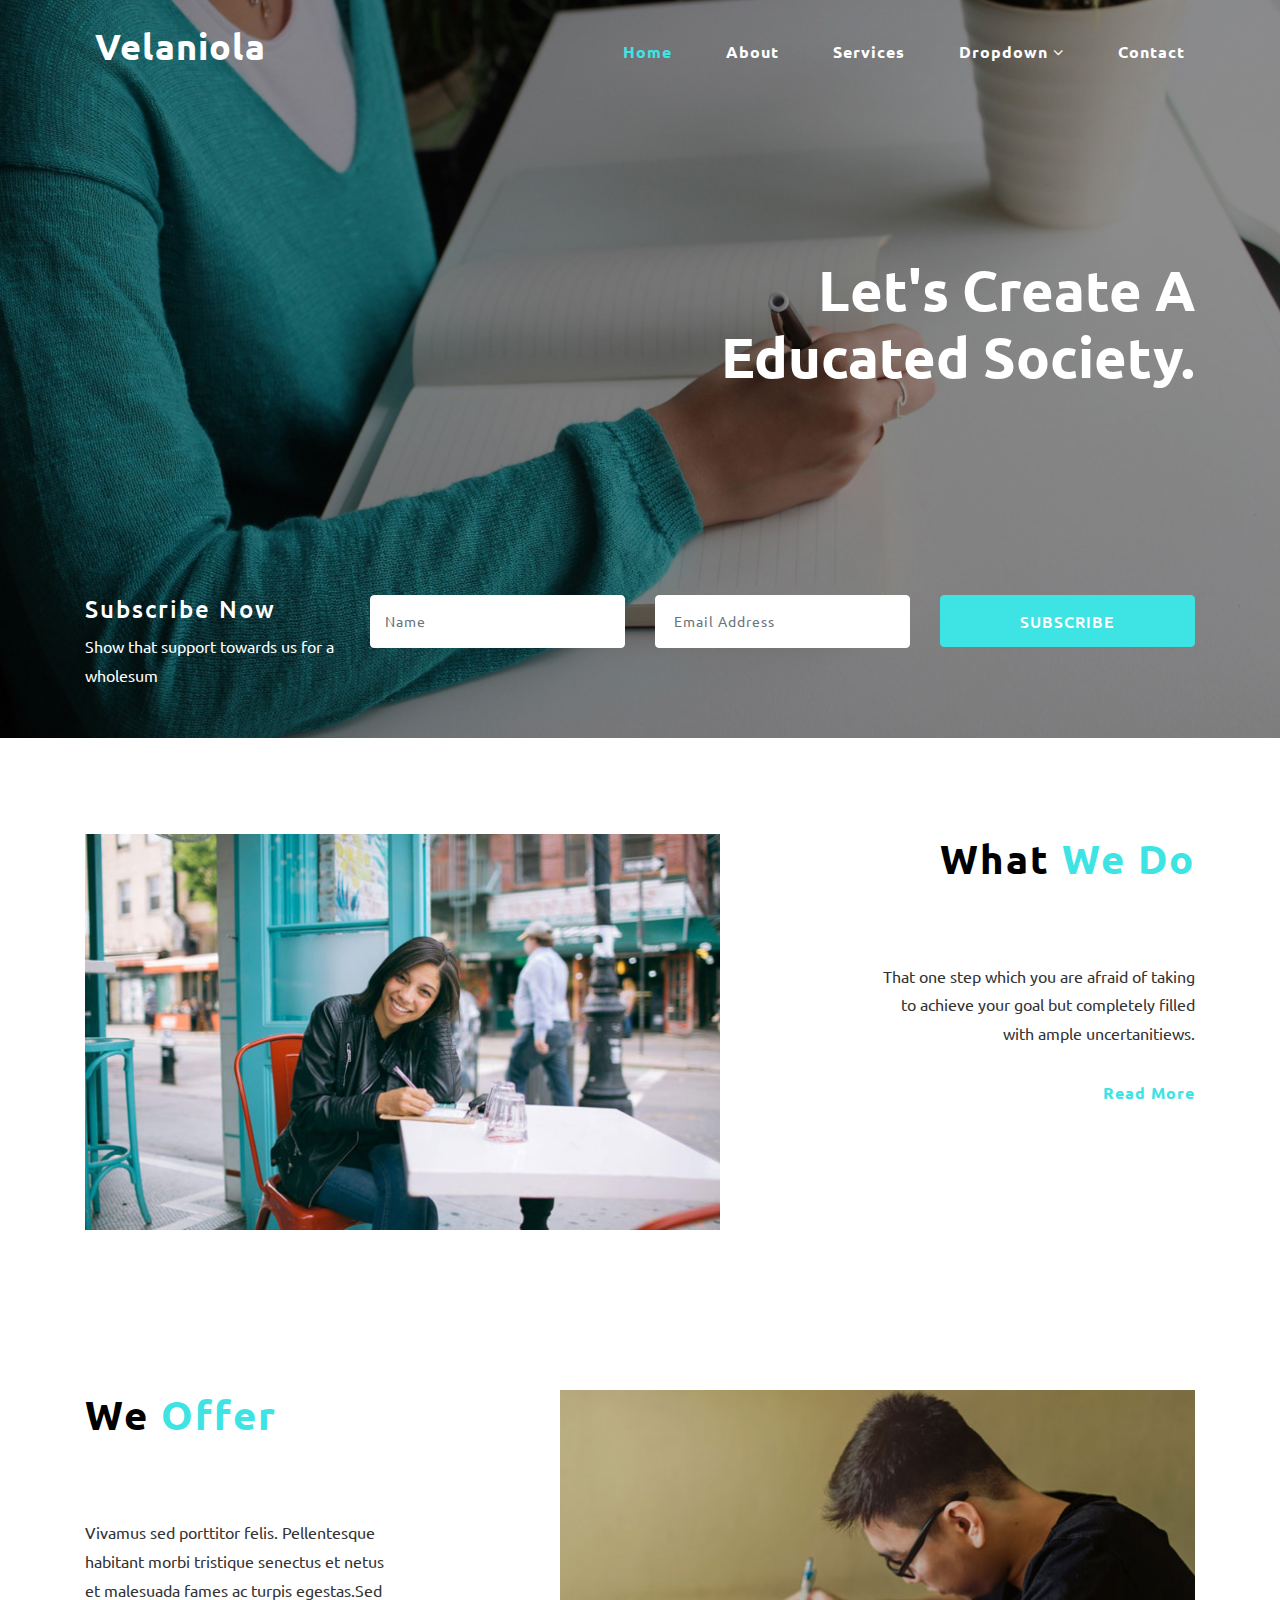
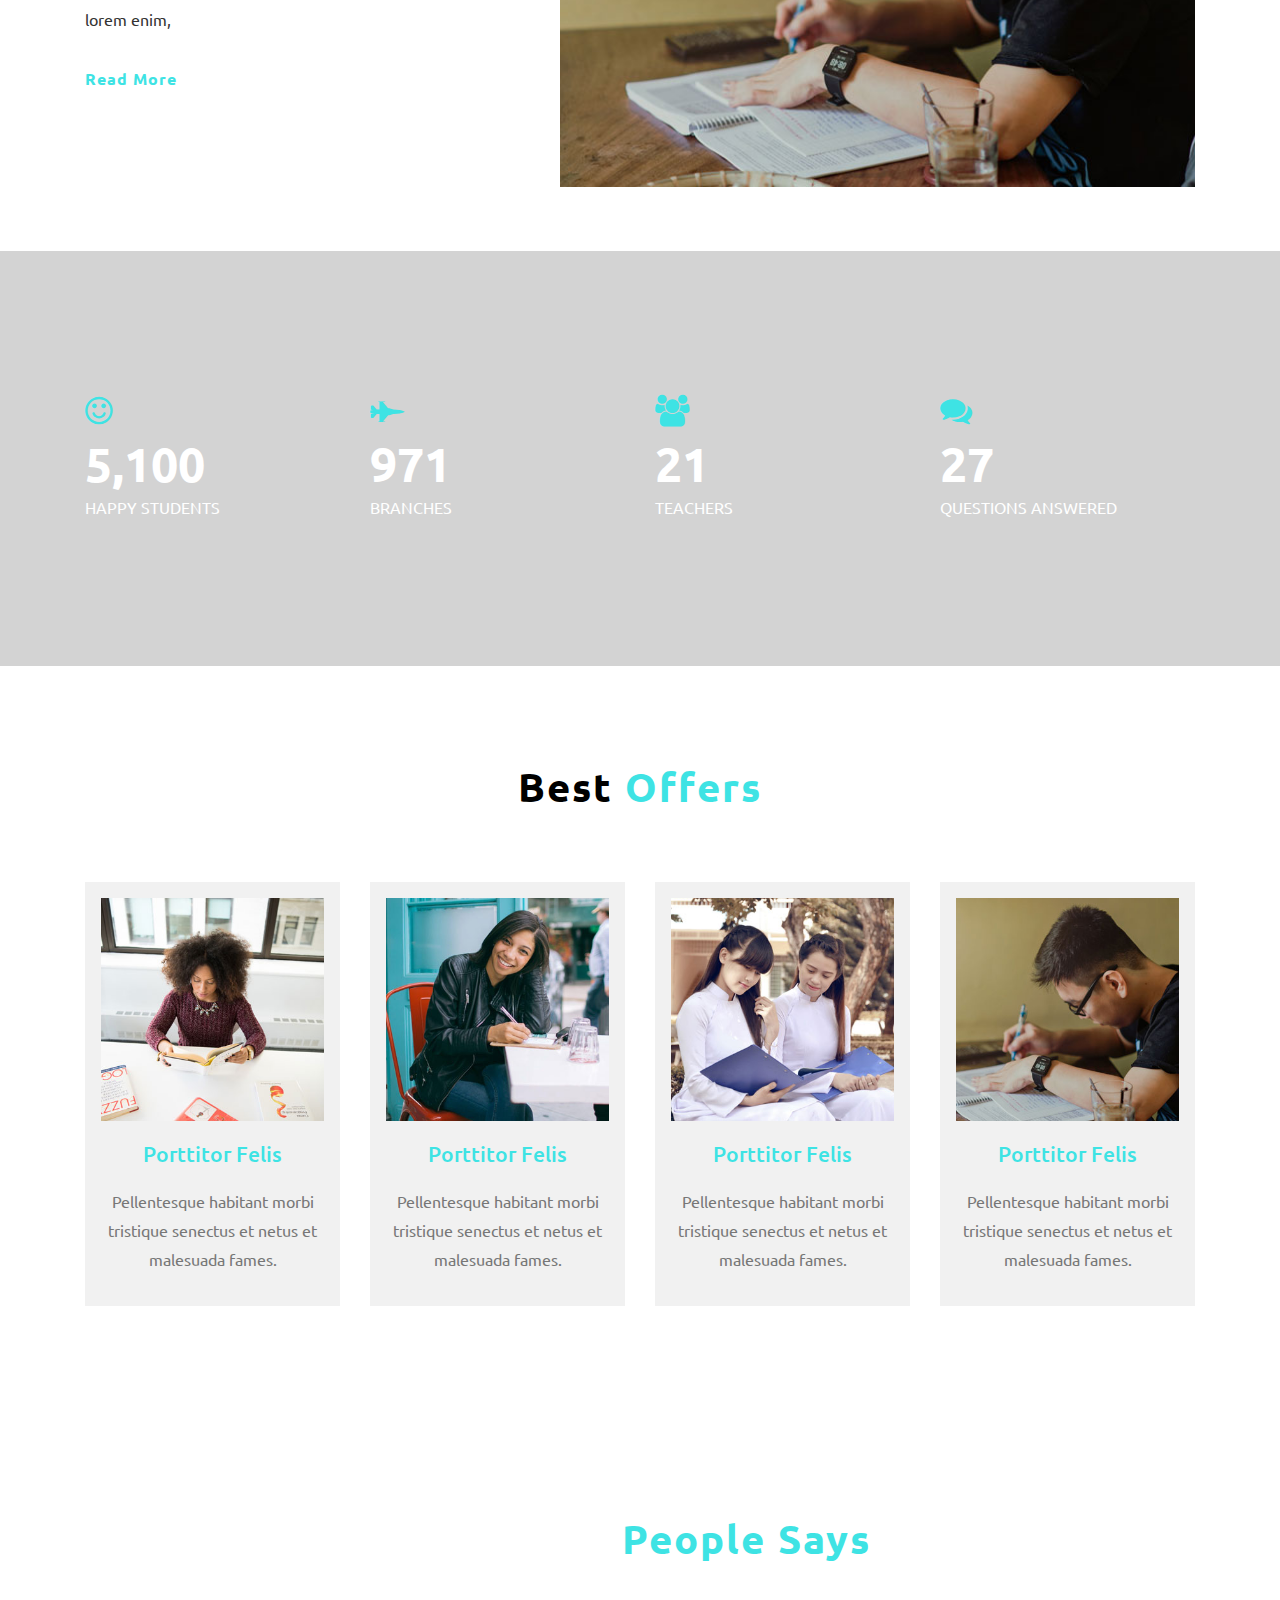
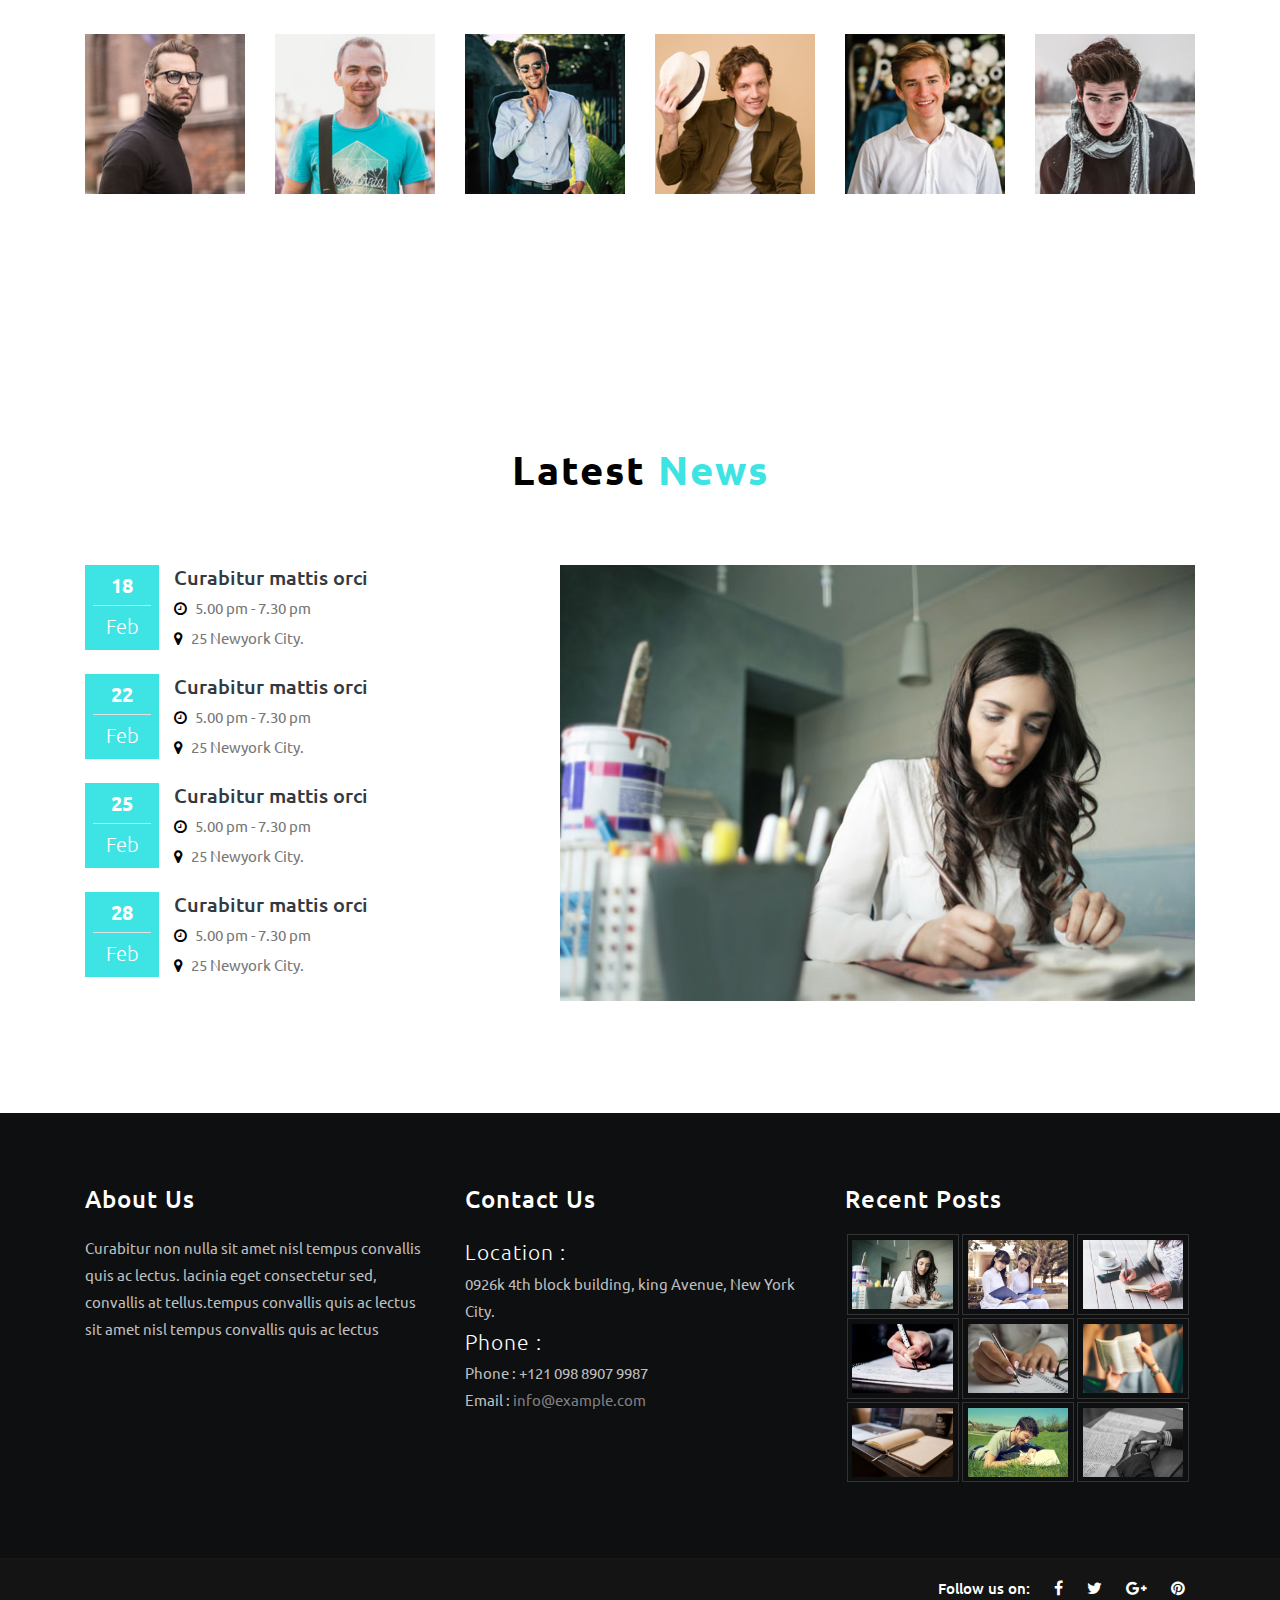
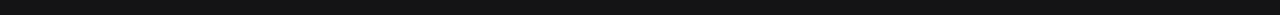
<file: index.html>
<!DOCTYPE html>
<html lang="zxx">

<head>
    <title>Live Virtual Interactions</title>
    <meta name="viewport" content="width=device-width, initial-scale=1">
    <meta charset="utf-8" />
    <meta name="keywords" content="Indoctrination Responsive web template, Bootstrap Web Templates, Flat Web Templates, Android Compatible web template, 
	SmartPhone Compatible web template, free WebDesigns for Nokia, Samsung, LG, Sony Ericsson, Motorola web design" />
    <script>
        addEventListener("load", function () {
            setTimeout(hideURLbar, 0);
        }, false);

        function hideURLbar() {
            window.scrollTo(0, 1);
        }
    </script>
    <!-- Custom Theme files -->
    <link href="css/bootstrap.css" type="text/css" rel="stylesheet" media="all">
    <link href="css/style.css" type="text/css" rel="stylesheet" media="all">
    <!-- font-awesome icons -->
    <link href="css/fontawesome-all.min.css" rel="stylesheet">
	<!-- //Custom Theme files -->
    <!-- online-fonts -->
    <link href="//fonts.googleapis.com/css?family=Ubuntu:300,300i,400,400i,500,500i,700,700i" rel="stylesheet">
    <!-- //online-fonts -->
</head>

<body>
    <!-- banner -->
    <div class="banner">
        <!-- header -->
    <header>	
	<nav class="mnu navbar-light">
            <div class="logo" id="logo">
                <h1><a href="index.html">Velaniola</a></h1>
            </div>
				<label for="drop" class="toggle"><span class="fa fa-bars"></span></label>
                <input type="checkbox" id="drop">
                    <ul class="menu">
                        <li class="mr-lg-4 mr-3 active"><a href="index.html">Home</a></li>
						<li class="mr-lg-4 mr-3"><a href="about.html">About</a></li>
                        <li class="mr-lg-4 mr-3"><a href="services.html">Services</a></li>
						<li class="mr-lg-4 mr-3">
                            <!-- First Tier Drop Down -->
                            <label for="drop-2" class="toggle">Drop Down <span class="fa fa-angle-down" aria-hidden="true"></span> </label>
                            <a href="#">Dropdown <span class="fa fa-angle-down" aria-hidden="true"></span></a>
                            <input type="checkbox" id="drop-2" />
                            <ul>
                              <li><a href="typo.html">Typography</a>
                                </li>
                                <li><a href="gallery.html">Gallery</a>
                                </li>
                            </ul>
                        </li>

                        <li><a href="contact.html">Contact</a></li>
                    </ul>
    </nav>
</header>
<!-- //header -->
        <div class="container">
            <!-- banner-text -->
            <div class="banner-text">
                <div class="slider-info">
                    <h3>Let's create a educated society.</h3>
				</div>
            </div>
			<div class="banner-top pb-5">
                <div class="row slider-bottom">
                    <div class="col-md-3 slider-bottom-lft">
						<h4>Subscribe Now</h4>
						<p class="text-white mt-2">Show that support towards us for a wholesum</p>
					</div>
					 <div class="col-md-9 n-right-w3ls">
						<div class="row">
							<div class="col-md-4 form-group news-rt">
								<input class="form-control" type="text" name="Name" placeholder="Name" required="">
							</div>
							<div class="col-md-4 form-group news-lt">
								<input class="form-control" type="email" name="Email" placeholder=" Email Address" required="">
							</div>
							<div class="col-md-4 form-group news-last">
								<div class="sbm-it">
									<div class="form-group">
										<input class="form-control submit text-uppercase" type="submit" value="Subscribe">
									</div>
								</div>
							</div>
						</div>
					</div>
				</div>
            </div>
        </div>
    </div>
	 <!-- //banner-text -->
	<section class="about-w3ls py-5">
		<div class="container pt-xl-5 pb-lg-3">
			<div class="row">
				<div class="col-lg-7">
					<img src="images/2.jpg" alt="" class="img-section4 img-fluid">
				</div>
				<div class="col-lg-5 section-4">
					<div class="agil_mor">
						<h2 class="heading-agileinfo">What <span> We Do</span></h2>
						<p class="vam">That one step which you are afraid of taking to achieve your goal but completely filled with ample uncertanitiews.</p>
						<a href="about.html" class="mt-3">Read More</a>
					</div>
				</div>
			</div>
		</div>
	</section>
	<section class="about-w3ls py-5">
		<div class="container pt-xl-5 pb-lg-3">
			<div class="row">
				<div class="col-lg-5 section-5">
					<div class="agil_mor">
						<h3 class="heading-agileinfo">We <span> Offer</span></h3>
						<p class="vam">Vivamus sed porttitor felis. Pellentesque habitant morbi tristique senectus et netus et malesuada fames ac turpis egestas.Sed lorem enim, </p>
						<a href="about.html" class="mt-3">Read More</a>
					</div>
				</div>
				<div class="col-lg-7">
					<img src="images/1.jpg" alt="" class="img-section4 img-fluid">
				</div>
				
			</div>
		</div>
	</section>
 <!-- stats -->
    <section class="agile_stats py-sm-5">
        <div class="container">
            <div class="py-lg-5 w3-abbottom">
                <div class="row py-5">
                    <div class="counter col-lg-3 col-6">
                        <span class="fa fa-smile-o"></span>
                        <h4 class="timer mt-2">5,100</h4>
                        <p class="count-text text-capitalize">HAPPY STUDENTS</p>
                    </div>

                    <div class="counter col-lg-3 col-6">
                        <span class="fa fa-fighter-jet"></span>
                         <h4 class="timer mt-2">971</h4>
                        <p class="count-text text-capitalize">BRANCHES</p>
                    </div>
                    <div class="counter col-lg-3 col-6 mt-lg-0 mt-4">
                        <span class="fa fa-users"></span>
                        <h4 class="timer mt-2">21</h4>
                        <p class="count-text text-capitalize">TEACHERS</p>
                    </div>
                    <div class="counter col-lg-3 col-6 mt-lg-0 mt-4">
                       <span class="fa fa-comments"></span>
                         <h4 class="timer mt-2">27</h4>
                        <p class="count-text text-capitalize">QUESTIONS ANSWERED </p>
                    </div>
                </div>
            </div>
        </div>
    </section>
    <!-- //stats -->
	 <!-- services -->
    <div class="more-services py-lg-5">
		<div class="container py-5">
            <div class="title-section pb-sm-5 pb-3">
               <h3 class="heading-agileinfo text-center pb-4">Best <span> Offers</span></h3>
            </div>
            <div class="row grid">
                <div class="col-lg-3 col-6 more-services-1">
                    <figure class="effect-1">
                        <img src="images/p1.jpg" alt="img" class="img-fluid" />
                        <h4>Porttitor Felis</h4>
                        <p> Pellentesque habitant morbi tristique senectus et netus et malesuada fames.</p>
					</figure>
				 </div>
                <div class="col-lg-3 col-6 more-services-1">
                    <figure class="effect-1">
                        <img src="images/p2.jpg" alt="img" class="img-fluid" />
                       <h4>Porttitor Felis</h4>
                        <p> Pellentesque habitant morbi tristique senectus et netus et malesuada fames.</p>
					</figure>
                </div>

                <div class="col-lg-3 col-6 more-services-1">
                    <figure class="effect-1">
                        <img src="images/p3.jpg" alt="img" class="img-fluid" />
                       <h4>Porttitor Felis</h4>
                      <p> Pellentesque habitant morbi tristique senectus et netus et malesuada fames.</p>
					</figure>
                </div>
                <div class="col-lg-3 col-6 more-services-1">
                    <figure class="effect-1">
                        <img src="images/p4.jpg" alt="img" class="img-fluid" />
                        <h4>Porttitor Felis</h4>
						<p> Pellentesque habitant morbi tristique senectus et netus et malesuada fames.</p>
					</figure>
                </div>
            </div>
			
        </div>
    </div>
    <!-- //services -->
	<!-- testimonials -->
	<div class="testimonials py-lg-5">
		<div class="container py-5">
			 <div class="title-section pb-sm-5 pb-3">
               <h3 class="heading-agileinfo text-center pb-4">What Our <span> People Says</span></h3>
            </div>
			<div class="mis-stage">
				<!-- The element to select and apply miSlider to - the class is optional -->
				<div class="row mis-slider">
					<!-- The slider element - the class is optional -->
					<div class="col-lg-2 col-4 mis-slide mb-4">
						<img src="images/te1.jpg" alt=" " class="img-fluid" />
						<h6>Carl Lii</h6>
					</div>
					<div class="col-lg-2 col-4 mis-slide mb-4">
						<img src="images/te2.jpg" alt=" " class="img-fluid" />
						<h6>Michael Paul</h6>
					</div>
					<div class="col-lg-2 col-4 mis-slide mb-4">
						<img src="images/te3.jpg" alt=" " class="img-fluid" />
						<h6>Henry Doe</h6>
					</div>
					<div class="col-lg-2 col-4 mis-slide mb-4">
						<img src="images/te4.jpg" alt=" " class="img-fluid" />
						<h6>Laura James</h6>
					</div>
					<div class="col-lg-2 col-4 mis-slide mb-4">
						<img src="images/te5.jpg" alt=" " class="img-fluid" />
						<h6>Thomas Carl</h6>
					</div>
					<div class="col-lg-2 col-4 mis-slide mb-4">
						<img src="images/te6.jpg" alt=" " class="img-fluid" />
						<h6>Rosy Crisp</h6>
					</div>
					
				</div>
			</div>
		</div>
	</div>
	<!-- //testimonials -->
<!-- video and events -->
	<div class="video-choose-agile py-lg-5">
		<div class="container py-5">
			<div class="title-section pb-sm-5 pb-3">
				<h3 class="heading-agileinfo text-center pb-4">Latest  <span>News</span></h3>
			</div>
			<div class="row">
				<div class="col-lg-5 events">
					<div class="events-w3ls">
						<div class="d-flex">
							<div class="col-sm-2 col-3 events-up p-2 text-center">
								<h5 class="font-weight-bold">18
									<span class="border-top font-weight-light pt-2 mt-2">Feb</span>
								</h5>
							</div>
							<div class="col-sm-10 col-9 events-right">
								<h4 class="Cur">Curabitur mattis orci </h4>
								<ul class="list-unstyled">
									<li class="my-2">
										<span class="fa fa-clock-o mr-2"></span>5.00 pm - 7.30 pm</li>
									<li>
										<span class="fa fa-map-marker mr-2"></span>25 Newyork City.</li>
								</ul>
							</div>
						</div>
					</div>
					<div class="d-flex my-4">
						<div class="col-sm-2 col-3 events-up p-2 text-center">
							<h5 class="font-weight-bold">22
								<span class="border-top font-weight-light pt-2 mt-2">Feb</span>
							</h5>
						</div>
						<div class="col-sm-10 col-9 events-right">
							<h4 class="Cur">Curabitur mattis orci </h4>
							<ul class="list-unstyled">
								<li class="my-2">
									<span class="fa fa-clock-o mr-2"></span>5.00 pm - 7.30 pm</li>
								<li>
									<span class="fa fa-map-marker mr-2"></span>25 Newyork City.</li>
							</ul>
						</div>
					</div>
					<div class="d-flex">
						<div class="col-sm-2 col-3 events-up p-2 text-center">
							<h5 class="font-weight-bold">25
								<span class="border-top font-weight-light pt-2 mt-2">Feb</span>
							</h5>
						</div>
						<div class="col-sm-10 col-9 events-right">
							<h4 class="Cur">Curabitur mattis orci </h4>
							<ul class="list-unstyled">
								<li class="my-2">
									<span class="fa fa-clock-o mr-2"></span>5.00 pm - 7.30 pm</li>
								<li>
									<span class="fa fa-map-marker mr-2"></span>25 Newyork City.</li>
							</ul>
						</div>
					</div>
					<div class="d-flex mt-4">
						<div class="col-sm-2 col-3 events-up p-2 text-center">
							<h5 class="font-weight-bold">28
								<span class="border-top font-weight-light pt-2 mt-2">Feb</span>
							</h5>
						</div>
						<div class="col-sm-10 col-9 events-right">
							<h4 class="Cur">Curabitur mattis orci </h4>
							<ul class="list-unstyled">
								<li class="my-2">
									<span class="fa fa-clock-o mr-2"></span>5.00 pm - 7.30 pm</li>
								<li>
									<span class="fa fa-map-marker mr-2"></span>25 Newyork City.</li>
							</ul>
						</div>
					</div>
				</div>
				<div class="col-lg-7 video">
					<img src="images/g1.jpg" class="img-fluid" alt="" />
				</div>
			</div>
		</div>
	</div>
	<!-- //video and events -->
<!--footer-->
	<footer>
		<div class="container py-md-4 mt-md-3">
			<div class="row footer-top-w3layouts-agile py-5">
				<div class="col-md-4 footer-grid">
					<div class="footer-title">
						<h3>About Us</h3>
					</div>
					<div class="footer-text">
						<p>Curabitur non nulla sit amet nisl tempus convallis quis ac lectus. lacinia eget consectetur sed, convallis at tellus.tempus convallis quis ac lectus sit amet nisl tempus convallis quis ac lectus</p>
					</div>
				</div>
				<div class="col-md-4 footer-grid">
					<div class="footer-title">
						<h3>Contact Us</h3>
					</div>
					<div class="contact-info">
					<h4>Location :</h4>
					<p>0926k 4th block building, king Avenue, New York City.</p>
					<div class="phone">
						<h4>Phone :</h4>
						<p>Phone : +121 098 8907 9987</p>
						<p>Email : <a href="mailto:info@example.com">info@example.com</a></p>
					</div>
				</div>
				</div>
				<div class="col-md-4 footer-grid">
					<div class="footer-title">
						<h3>Recent Posts</h3>
					</div>
					<div class="footer-list">
						<div class="flickr-grid">
							<a href="services.html">
								<img src="images/g1.jpg" class="img-fluid" alt=" ">
							</a>
						</div>
						<div class="flickr-grid">
							<a href="services.html">
								<img src="images/g2.jpg" class="img-fluid" alt=" ">
							</a>
						</div>
						<div class="flickr-grid">
							<a href="services.html">
								<img src="images/g3.jpg" class="img-fluid" alt=" ">
							</a>
						</div>
						<div class="flickr-grid">
							<a href="services.html">
								<img src="images/g4.jpg" class="img-fluid" alt=" ">
							</a>
						</div>
						<div class="flickr-grid">
							<a href="services.html">
								<img src="images/g5.jpg" class="img-fluid" alt=" ">
							</a>
						</div>
						<div class="flickr-grid">
							<a href="services.html">
								<img src="images/g6.jpg" class="img-fluid" alt=" ">
							</a>
						</div>
						<div class="flickr-grid">
							<a href="services.html">
								<img src="images/g7.jpg" class="img-fluid" alt=" ">
							</a>
						</div>
						<div class="flickr-grid">
							<a href="services.html">
								<img src="images/g9.jpg" class="img-fluid" alt=" ">
							</a>
						</div>
						<div class="flickr-grid">
							<a href="services.html">
								<img src="images/g8.jpg" class="img-fluid" alt=" ">
							</a>
						</div>
						<div class="clearfix"></div>
					</div>
				</div>
				
			</div>
		</div>
	</footer>
	<!---->
	<div class="copyright py-3">
		<div class="container">
			<div class="copyrighttop">
				<ul>
					<li>
						<h4>Follow us on:</h4>
					</li>
					<li>
						<a href="#">
							<span class="fa fa-facebook"></span>
						</a>
					</li>
					<li>
						<a href="#">
							<span class="fa fa-twitter"></span>
						</a>
					</li>
					<li>
						<a href="#">
							<span class="fa fa-google-plus"></span>
						</a>
					</li>
					<li>
						<a href="#">
							<span class="fa fa-pinterest"></span>
						</a>
					</li>
				</ul>
			</div>
		  <div class="clearfix"></div>
		</div>
	</div>
<!-- //footer -->

</body>
</html>
</file>
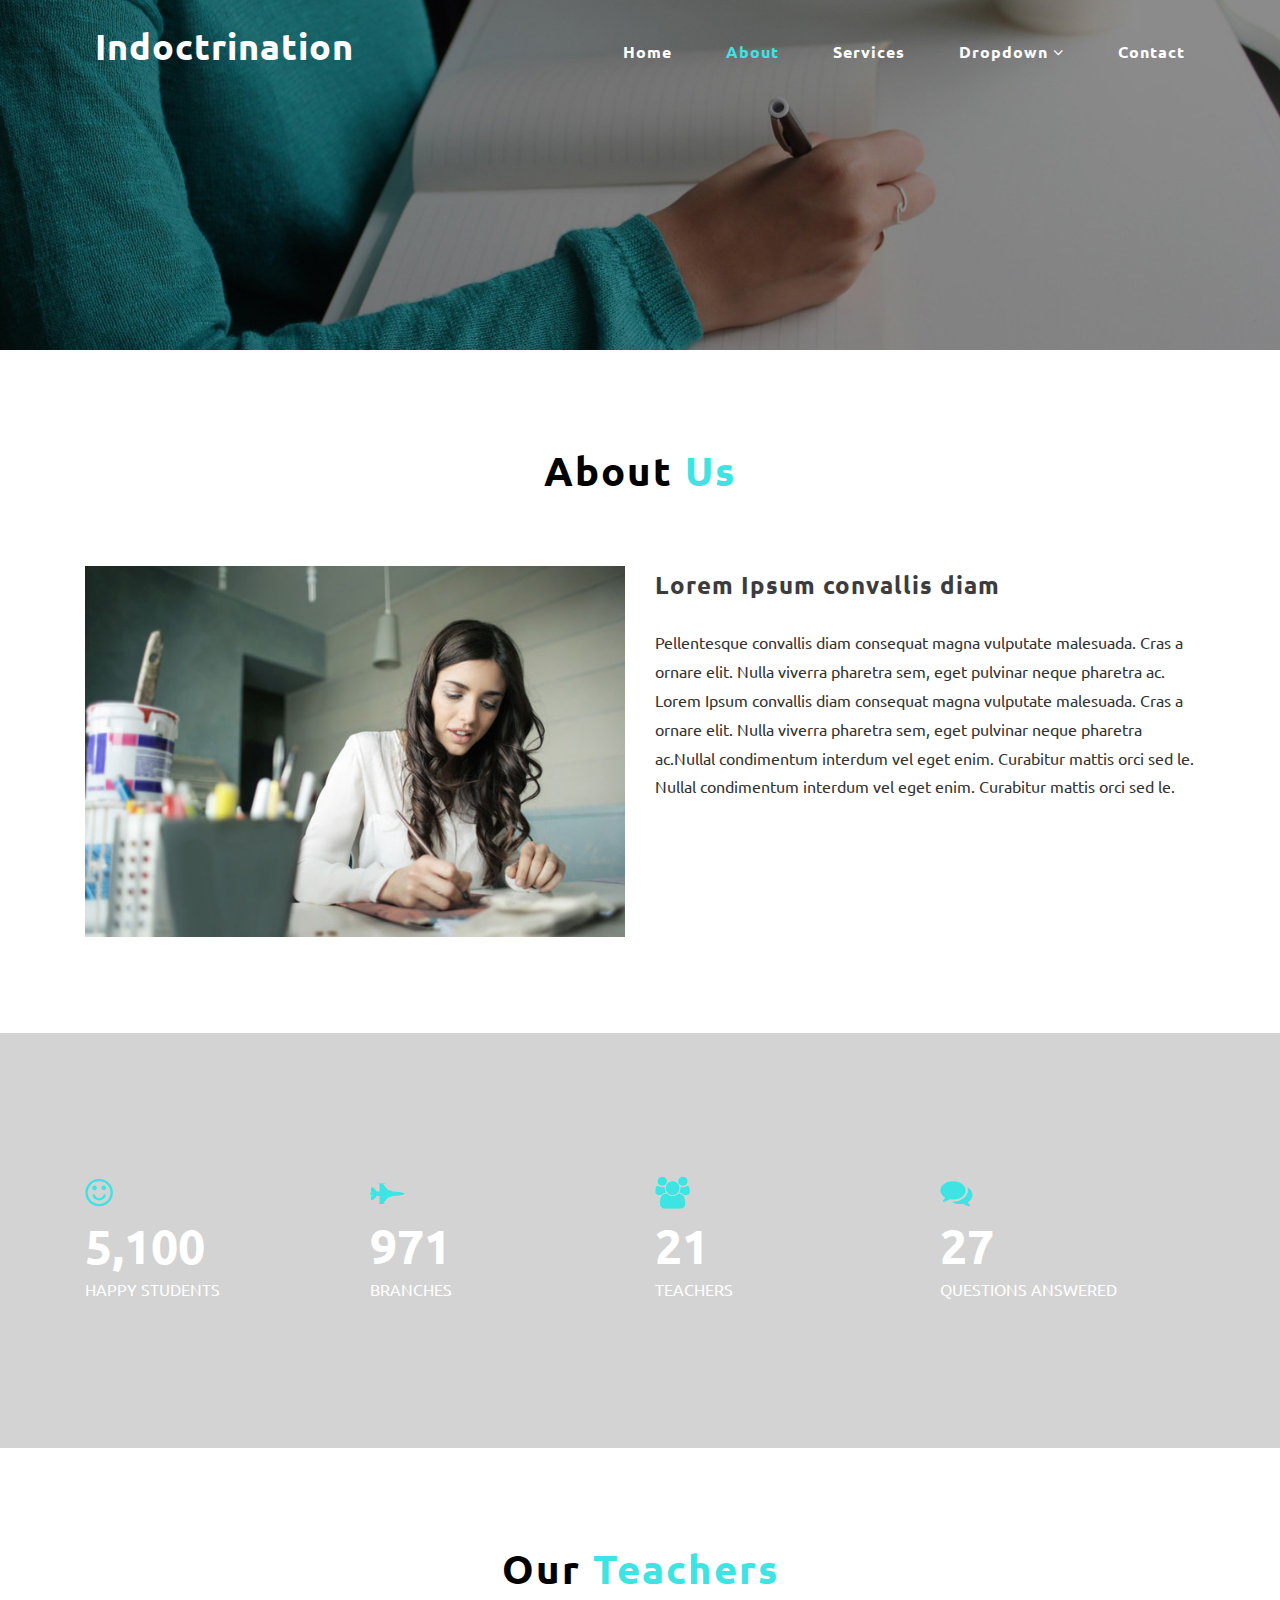
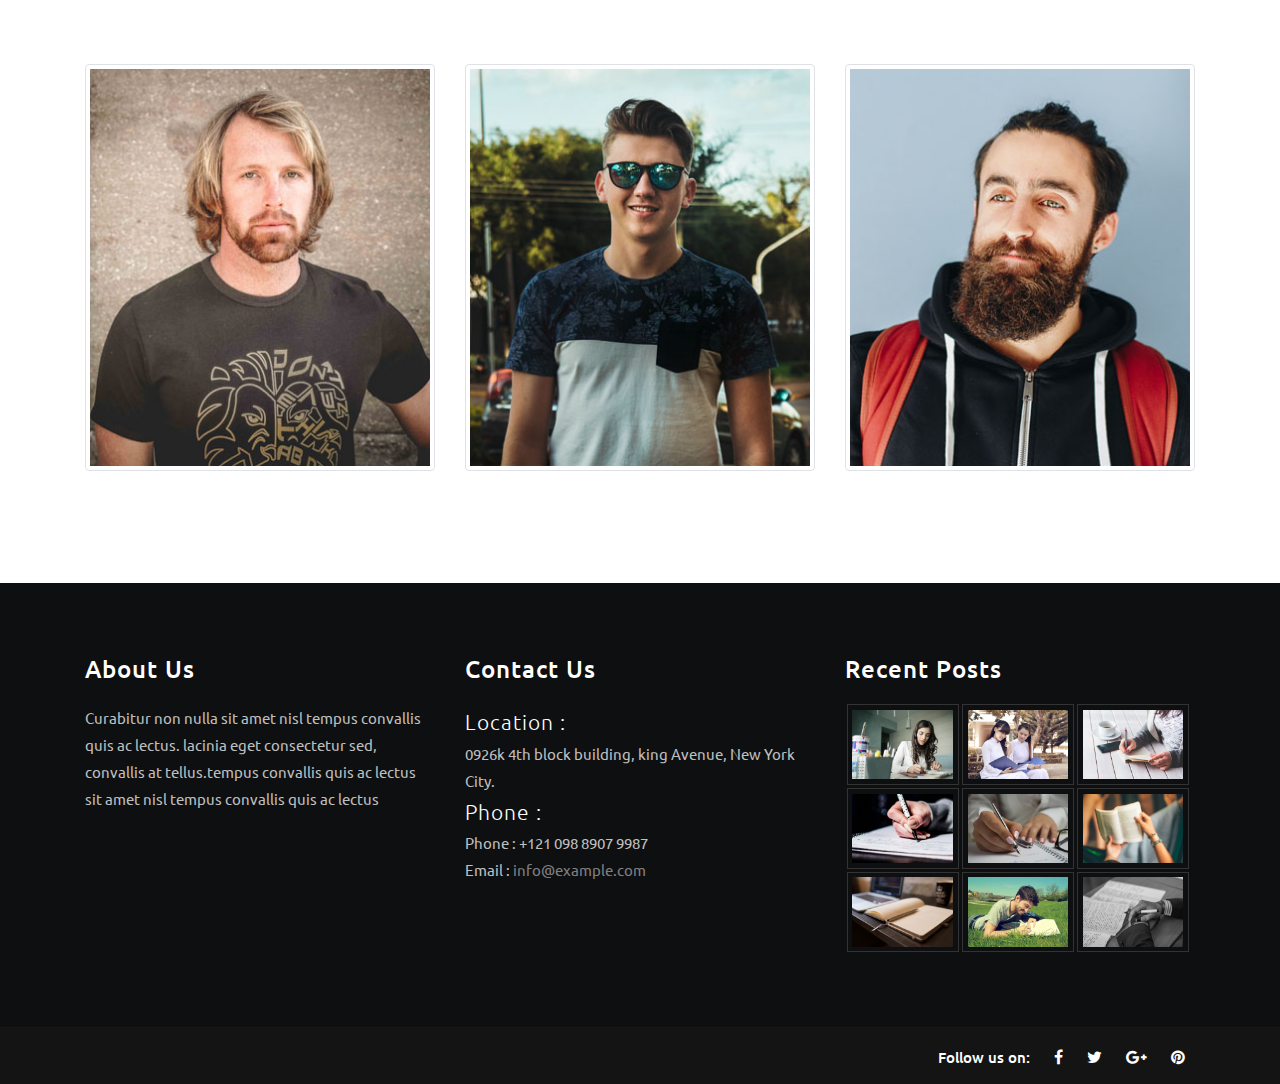
<file: about.html>
<!DOCTYPE html>
<html lang="zxx">

<head>
    <title>Virtual Velaniola</title>
    <meta name="viewport" content="width=device-width, initial-scale=1">
    <meta charset="utf-8" />
    <meta name="keywords" content="Indoctrination Responsive web template, Bootstrap Web Templates, Flat Web Templates, Android Compatible web template, 
	SmartPhone Compatible web template, free WebDesigns for Nokia, Samsung, LG, Sony Ericsson, Motorola web design" />
    <script>
        addEventListener("load", function () {
            setTimeout(hideURLbar, 0);
        }, false);

        function hideURLbar() {
            window.scrollTo(0, 1);
        }
    </script>
    <!-- Custom Theme files -->
    <link href="css/bootstrap.css" type="text/css" rel="stylesheet" media="all">
    <link href="css/style.css" type="text/css" rel="stylesheet" media="all">
	 <!-- font-awesome icons -->
    <link href="css/fontawesome-all.min.css" rel="stylesheet">
	<!-- //Custom Theme files -->
    <!-- online-fonts -->
    <link href="//fonts.googleapis.com/css?family=Ubuntu:300,300i,400,400i,500,500i,700,700i" rel="stylesheet">
    <!-- //online-fonts -->
</head>

<body>
    <!-- banner -->
    <div class="inner-banner">
        <!-- header -->
    <header>	
	<nav class="mnu navbar-light">
            <div class="logo" id="logo">
                <h1><a href="index.html">Indoctrination</a></h1>
            </div>
				<label for="drop" class="toggle"><span class="fa fa-bars"></span></label>
                <input type="checkbox" id="drop">
                    <ul class="menu">
                        <li class="mr-lg-4 mr-3"><a href="index.html">Home</a></li>
						<li class="mr-lg-4 mr-3 active"><a href="about.html">About</a></li>
                        <li class="mr-lg-4 mr-3"><a href="services.html">Services</a></li>
						<li class="mr-lg-4 mr-3">
                            <!-- First Tier Drop Down -->
                            <label for="drop-2" class="toggle">Drop Down <span class="fa fa-angle-down" aria-hidden="true"></span> </label>
                            <a href="#">Dropdown <span class="fa fa-angle-down" aria-hidden="true"></span></a>
                            <input type="checkbox" id="drop-2" />
                            <ul>
                              <li><a href="typo.html">Typography</a>
                                </li>
                                <li><a href="gallery.html">Gallery</a>
                                </li>
                            </ul>
                        </li>

                        <li><a href="contact.html">Contact</a></li>
                    </ul>
    </nav>
</header>
<!-- //header -->
        
    </div>
	 <!-- //banner-text -->
	    <section class="banner_bottom py-lg-5">
		<div class="container py-5">
            <div class="title-section pb-sm-5 pb-3">
               <h2 class="heading-agileinfo text-center pb-4">About <span> Us</span></h2>
            </div>
			<div class="inner_sec_info_wthree_agile">
				<div class="row help_full">
					<div class="col-lg-6 banner_bottom_grid help">
						<img src="images/g1.jpg" alt=" " class="img-fluid">
					</div>
					<div class="col-lg-6 banner_bottom_left">
						<h4>Lorem Ipsum convallis diam</h4>
						<p>Pellentesque convallis diam consequat magna vulputate malesuada. Cras a ornare elit. Nulla viverra pharetra sem, eget
							pulvinar neque pharetra ac.</p>
						<p>Lorem Ipsum convallis diam consequat magna vulputate malesuada. Cras a ornare elit. Nulla viverra pharetra sem, eget
							pulvinar neque pharetra ac.Nullal condimentum interdum vel eget enim. Curabitur mattis orci sed le. Nullal condimentum interdum vel eget enim. Curabitur mattis orci sed le.</p>
						</div>
				</div>
			</div>
		</div>
	</section>
	<!--//ab-->

 <!-- stats -->
    <section class="agile_stats py-sm-5">
        <div class="container">
            <div class="py-lg-5 w3-abbottom">
                <div class="row py-5">
                    <div class="counter col-lg-3 col-6">
                        <span class="fa fa-smile-o"></span>
                        <h4 class="timer mt-2">5,100</h4>
                        <p class="count-text text-capitalize text-white">HAPPY STUDENTS</p>
                    </div>

                    <div class="counter col-lg-3 col-6">
                        <span class="fa fa-fighter-jet"></span>
                         <h4 class="timer mt-2">971</h4>
                        <p class="count-text text-capitalize text-white">BRANCHES</p>
                    </div>
                    <div class="counter col-lg-3 col-6 mt-lg-0 mt-4">
                        <span class="fa fa-users"></span>
                        <h4 class="timer mt-2">21</h4>
                        <p class="count-text text-capitalize text-white">TEACHERS</p>
                    </div>
                    <div class="counter col-lg-3 col-6 mt-lg-0 mt-4">
                       <span class="fa fa-comments"></span>
                         <h4 class="timer mt-2">27</h4>
                        <p class="count-text text-capitalize text-white">QUESTIONS ANSWERED </p>
                    </div>
                </div>
            </div>
        </div>
    </section>
    <!-- //stats -->
<!-- team -->
	<div class="team py-lg-5">
		<div class="container py-5">
            <div class="title-section pb-sm-5 pb-3">
               <h3 class="heading-agileinfo text-center pb-4">Our <span> Teachers</span></h3>
            </div>
			<div class="row team-bottom">
				<div class="col-sm-4 team-grid">
					<img src="images/t1.jpg" class="img-fluid img-thumbnail" alt="">
					<div class="caption">
						<div class="team-text">
							<h4>Carol</h4>
						</div>
						<ul>
							<li>
								<a href="#">
									<span class="fa fa-facebook f1"></span>
								</a>
							</li>
							<li>
								<a href="#">
									<span class="fa fa-twitter f2"></span>
								</a>
							</li>
							<li>
								<a href="#">
									<span class="fa fa-google-plus f3"></span>
								</a>
							</li>
						</ul>
					</div>
				</div>
				<div class="col-sm-4 team-grid mt-sm-0 mt-3">
					<img src="images/t2.jpg" class="img-fluid img-thumbnail" alt="">
					<div class="caption">
						<div class="team-text">
							<h4>Ellas</h4>
						</div>
						<ul>
							<li>
								<a href="#">
									<span class="fa fa-facebook f1"></span>
								</a>
							</li>
							<li>
								<a href="#">
									<span class="fa fa-twitter f2"></span>
								</a>
							</li>
							<li>
								<a href="#">
									<span class="fa fa-google-plus f3"></span>
								</a>
							</li>
						</ul>
					</div>
				</div>
				<div class="col-sm-4 team-grid  mt-sm-0 mt-3">
					<img src="images/t3.jpg" class="img-fluid img-thumbnail" alt="">
					<div class="caption">
						<div class="team-text">
							<h4>Julia</h4>
						</div>
						<ul>
							<li>
								<a href="#">
									<span class="fa fa-facebook f1"></span>
								</a>
							</li>
							<li>
								<a href="#">
									<span class="fa fa-twitter f2"></span>
								</a>
							</li>
							<li>
								<a href="#">
									<span class="fa fa-google-plus f3"></span>
								</a>
							</li>
						</ul>
					</div>
				</div>
			</div>
		</div>
	</div>
	<!-- //team -->
<!--footer-->
	<footer>
		<div class="container py-md-4 mt-md-3">
			<div class="row footer-top-w3layouts-agile py-5">
				<div class="col-md-4 footer-grid">
					<div class="footer-title">
						<h3>About Us</h3>
					</div>
					<div class="footer-text">
						<p>Curabitur non nulla sit amet nisl tempus convallis quis ac lectus. lacinia eget consectetur sed, convallis at tellus.tempus convallis quis ac lectus sit amet nisl tempus convallis quis ac lectus</p>
					</div>
				</div>
				<div class="col-md-4 footer-grid">
					<div class="footer-title">
						<h3>Contact Us</h3>
					</div>
					<div class="contact-info">
					<h4>Location :</h4>
					<p>0926k 4th block building, king Avenue, New York City.</p>
					<div class="phone">
						<h4>Phone :</h4>
						<p>Phone : +121 098 8907 9987</p>
						<p>Email : <a href="mailto:info@example.com">info@example.com</a></p>
					</div>
				</div>
				</div>
				<div class="col-md-4 footer-grid">
					<div class="footer-title">
						<h3>Recent Posts</h3>
					</div>
					<div class="footer-list">
						<div class="flickr-grid">
							<a href="services.html">
								<img src="images/g1.jpg" class="img-fluid" alt=" ">
							</a>
						</div>
						<div class="flickr-grid">
							<a href="services.html">
								<img src="images/g2.jpg" class="img-fluid" alt=" ">
							</a>
						</div>
						<div class="flickr-grid">
							<a href="services.html">
								<img src="images/g3.jpg" class="img-fluid" alt=" ">
							</a>
						</div>
						<div class="flickr-grid">
							<a href="services.html">
								<img src="images/g4.jpg" class="img-fluid" alt=" ">
							</a>
						</div>
						<div class="flickr-grid">
							<a href="services.html">
								<img src="images/g5.jpg" class="img-fluid" alt=" ">
							</a>
						</div>
						<div class="flickr-grid">
							<a href="services.html">
								<img src="images/g6.jpg" class="img-fluid" alt=" ">
							</a>
						</div>
						<div class="flickr-grid">
							<a href="services.html">
								<img src="images/g7.jpg" class="img-fluid" alt=" ">
							</a>
						</div>
						<div class="flickr-grid">
							<a href="services.html">
								<img src="images/g9.jpg" class="img-fluid" alt=" ">
							</a>
						</div>
						<div class="flickr-grid">
							<a href="services.html">
								<img src="images/g8.jpg" class="img-fluid" alt=" ">
							</a>
						</div>
						<div class="clearfix"></div>
					</div>
				</div>
				
			</div>
		</div>
	</footer>
	<!---->
	<div class="copyright py-3">
		<div class="container">
			<div class="copyrighttop">
				<ul>
					<li>
						<h4>Follow us on:</h4>
					</li>
					<li>
						<a href="#">
							<span class="fa fa-facebook"></span>
						</a>
					</li>
					<li>
						<a href="#">
							<span class="fa fa-twitter"></span>
						</a>
					</li>
					<li>
						<a href="#">
							<span class="fa fa-google-plus"></span>
						</a>
					</li>
					<li>
						<a href="#">
							<span class="fa fa-pinterest"></span>
						</a>
					</li>
				</ul>
			</div>
		  <div class="clearfix"></div>
		</div>
	</div>
<!-- //footer -->
</body>
</html>
</file>
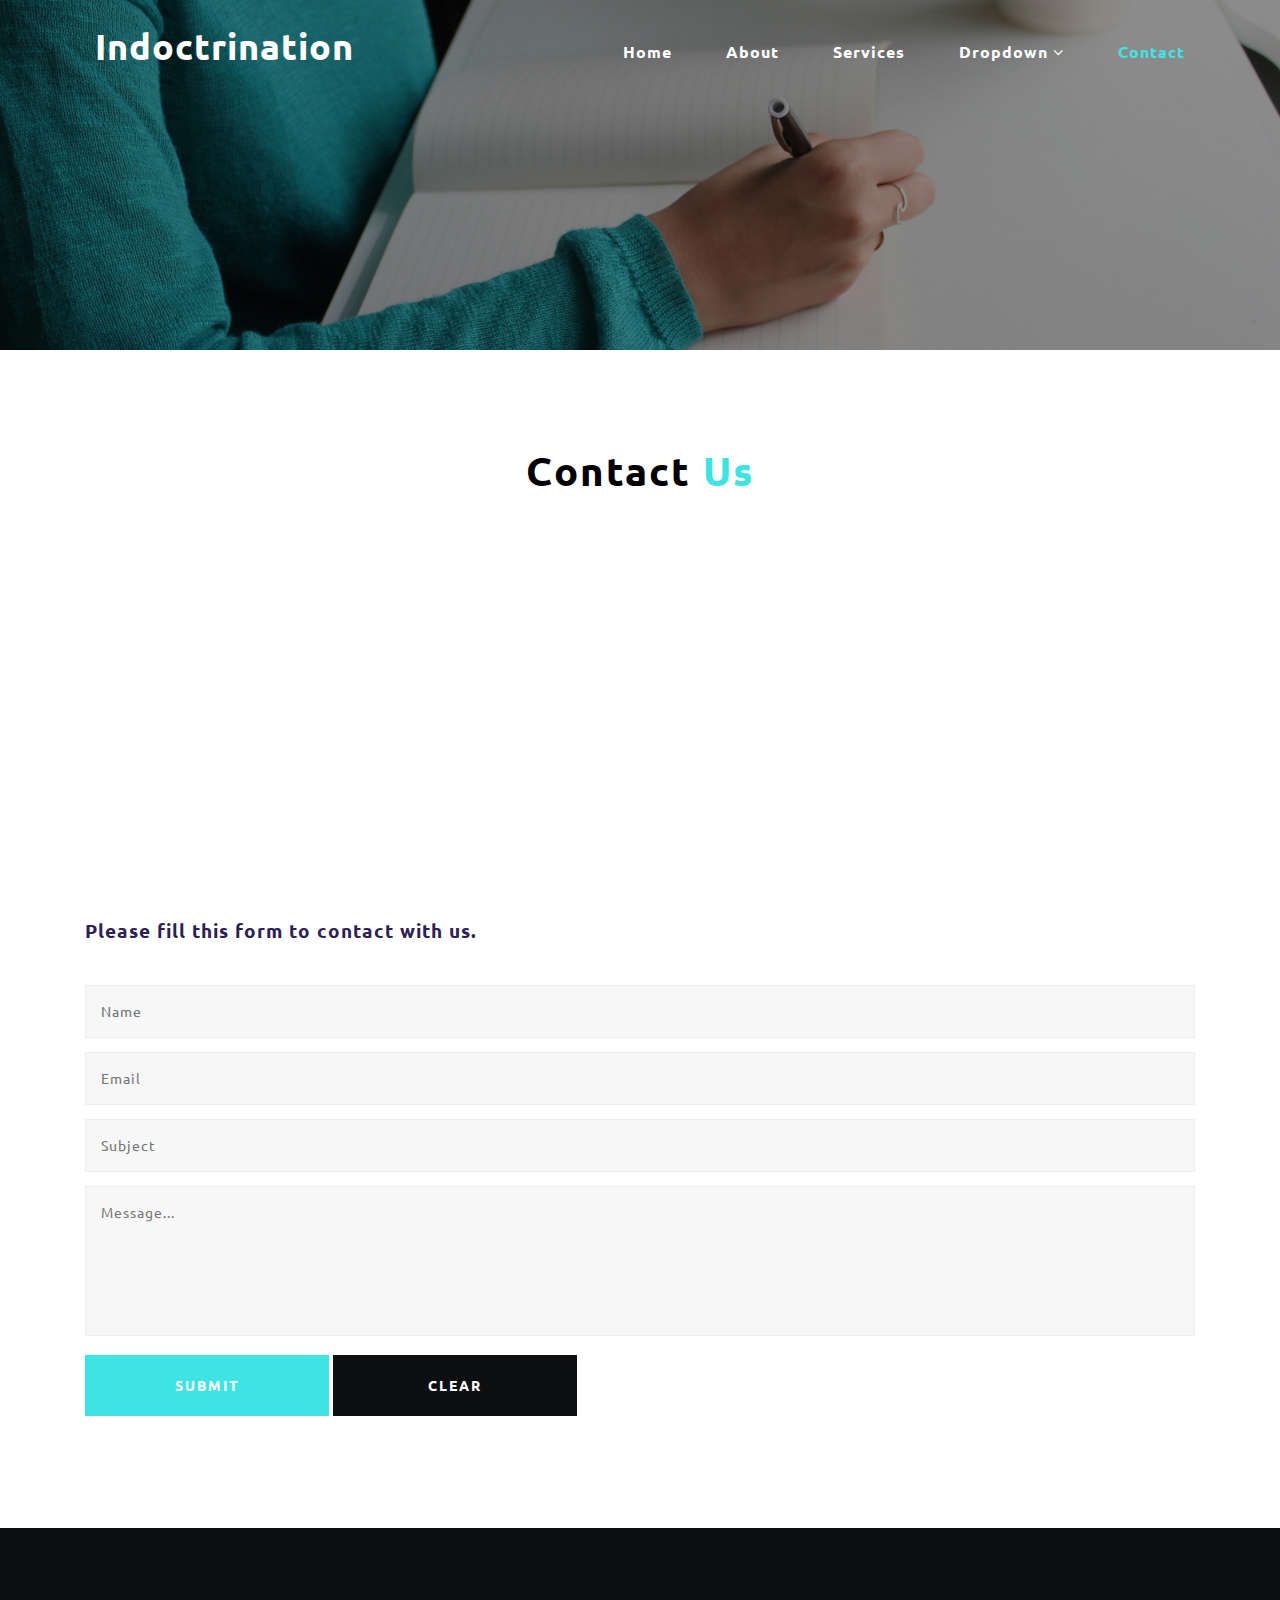
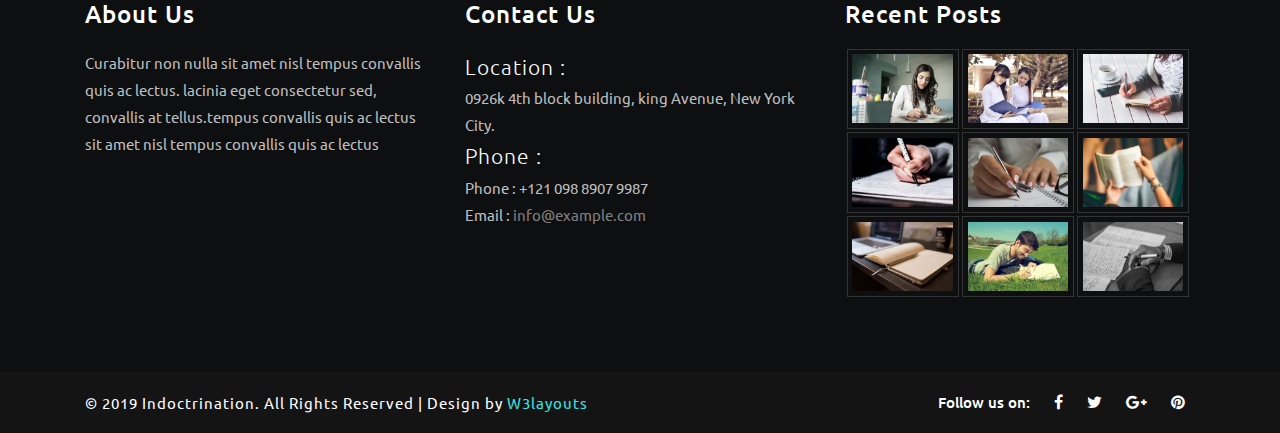
<file: contact.html>
<!--Author: W3layouts
Author URL: http://w3layouts.com
License: Creative Commons Attribution 3.0 Unported
License URL: http://creativecommons.org/licenses/by/3.0/
-->

<!DOCTYPE html>
<html lang="zxx">
<head>
    <title>Indoctrination Education Category Flat Bootstrap Responsive website Template | Contact :: w3layouts</title>
    <meta name="viewport" content="width=device-width, initial-scale=1">
    <meta charset="utf-8" />
    <meta name="keywords" content="Indoctrination Responsive web template, Bootstrap Web Templates, Flat Web Templates, Android Compatible web template, 
	SmartPhone Compatible web template, free WebDesigns for Nokia, Samsung, LG, Sony Ericsson, Motorola web design" />
    <script>
        addEventListener("load", function () {
            setTimeout(hideURLbar, 0);
        }, false);

        function hideURLbar() {
            window.scrollTo(0, 1);
        }
    </script>
    <!-- Custom Theme files -->
    <link href="css/bootstrap.css" type="text/css" rel="stylesheet" media="all">
    <link href="css/style.css" type="text/css" rel="stylesheet" media="all">
	<!-- font-awesome icons -->
    <link href="css/fontawesome-all.min.css" rel="stylesheet">
	<!-- //Custom Theme files -->
    <!-- online-fonts -->
    <link href="//fonts.googleapis.com/css?family=Ubuntu:300,300i,400,400i,500,500i,700,700i" rel="stylesheet">
    <!-- //online-fonts -->
</head>
<body>
    <!-- banner -->
    <div class="inner-banner">
      <!-- header -->
    <header>	
		<nav class="mnu navbar-light">
            <div class="logo" id="logo">
                <h1><a href="index.html">Indoctrination</a></h1>
            </div>
				<label for="drop" class="toggle"><span class="fa fa-bars"></span></label>
                <input type="checkbox" id="drop">
                    <ul class="menu">
                        <li class="mr-lg-4 mr-3"><a href="index.html">Home</a></li>
						<li class="mr-lg-4 mr-3"><a href="about.html">About</a></li>
                        <li class="mr-lg-4 mr-3"><a href="services.html">Services</a></li>
						<li class="mr-lg-4 mr-3">
                            <!-- First Tier Drop Down -->
                            <label for="drop-2" class="toggle">Drop Down <span class="fa fa-angle-down" aria-hidden="true"></span> </label>
                            <a href="#">Dropdown <span class="fa fa-angle-down" aria-hidden="true"></span></a>
                            <input type="checkbox" id="drop-2" />
                            <ul>
                              <li><a href="typo.html">Typography</a>
                                </li>
                                <li><a href="gallery.html">Gallery</a>
                                </li>
                            </ul>
                        </li>

                        <li class="active"><a href="contact.html">Contact</a></li>
                    </ul>
    </nav>
</header>
<!-- //header -->   
    </div>
	 <!-- //banner-text -->
	 	<!--/contact-->
	<section class="contact py-lg-5">
		<div class="container py-5">
            <div class="title-section pb-sm-5 pb-3">
               <h2 class="heading-agileinfo text-center pb-4">Contact <span> Us</span></h2>
            </div>
			<div class="inner-sec-w3layouts-agileinfo">
				<div class="contact-map">
					<iframe src="https://www.google.com/maps/embed?pb=!1m18!1m12!1m3!1d273690.1704056744!2d-74.59673804968976!3d40.72070782081099!2m3!1f0!2f0!3f0!3m2!1i1024!2i768!4f13.1!3m3!1m2!1s0x89c24fa5d33f083b%3A0xc80b8f06e177fe62!2sNew+York%2C+NY%2C+USA!5e0!3m2!1sen!2sin!4v1521532554788" class="map" style="border:0" allowfullscreen=""></iframe>
				</div>
				
				<div class="contact_grid_right mt-5">
					<h6>Please fill this form to contact with us.</h6>
					<form action="#" method="post">
						<div class="contact_left_grid">
							<input type="text" name="Name" placeholder="Name" required="">
							<input type="email" name="Email" placeholder="Email" required="">
							<input type="text" name="Subject" placeholder="Subject" required="">
							<textarea name="Message" onfocus="this.value = '';" onblur="if (this.value == '') {this.value = 'Message...';}" required="">Message...</textarea>
							<input type="submit" value="Submit">
							<input type="reset" value="Clear">
							<div class="clearfix"> </div>
						</div>
					</form>
				</div>
			</div>
		</div>
	</section>
	<!--//contact-->
<!--footer-->
	<footer>
		<div class="container py-md-4 mt-md-3">
			<div class="row footer-top-w3layouts-agile py-5">
				<div class="col-md-4 footer-grid">
					<div class="footer-title">
						<h3>About Us</h3>
					</div>
					<div class="footer-text">
						<p>Curabitur non nulla sit amet nisl tempus convallis quis ac lectus. lacinia eget consectetur sed, convallis at tellus.tempus convallis quis ac lectus sit amet nisl tempus convallis quis ac lectus</p>
					</div>
				</div>
				<div class="col-md-4 footer-grid">
					<div class="footer-title">
						<h3>Contact Us</h3>
					</div>
					<div class="contact-info">
					<h4>Location :</h4>
					<p>0926k 4th block building, king Avenue, New York City.</p>
					<div class="phone">
						<h4>Phone :</h4>
						<p>Phone : +121 098 8907 9987</p>
						<p>Email : <a href="mailto:info@example.com">info@example.com</a></p>
					</div>
				</div>
				</div>
				<div class="col-md-4 footer-grid">
					<div class="footer-title">
						<h3>Recent Posts</h3>
					</div>
					<div class="footer-list">
						<div class="flickr-grid">
							<a href="services.html">
								<img src="images/g1.jpg" class="img-fluid" alt=" ">
							</a>
						</div>
						<div class="flickr-grid">
							<a href="services.html">
								<img src="images/g2.jpg" class="img-fluid" alt=" ">
							</a>
						</div>
						<div class="flickr-grid">
							<a href="services.html">
								<img src="images/g3.jpg" class="img-fluid" alt=" ">
							</a>
						</div>
						<div class="flickr-grid">
							<a href="services.html">
								<img src="images/g4.jpg" class="img-fluid" alt=" ">
							</a>
						</div>
						<div class="flickr-grid">
							<a href="services.html">
								<img src="images/g5.jpg" class="img-fluid" alt=" ">
							</a>
						</div>
						<div class="flickr-grid">
							<a href="services.html">
								<img src="images/g6.jpg" class="img-fluid" alt=" ">
							</a>
						</div>
						<div class="flickr-grid">
							<a href="services.html">
								<img src="images/g7.jpg" class="img-fluid" alt=" ">
							</a>
						</div>
						<div class="flickr-grid">
							<a href="services.html">
								<img src="images/g9.jpg" class="img-fluid" alt=" ">
							</a>
						</div>
						<div class="flickr-grid">
							<a href="services.html">
								<img src="images/g8.jpg" class="img-fluid" alt=" ">
							</a>
						</div>
						<div class="clearfix"></div>
					</div>
				</div>
				
			</div>
		</div>
	</footer>
	<!---->
	<div class="copyright py-3">
		<div class="container">
			<div class="copyrighttop">
				<ul>
					<li>
						<h4>Follow us on:</h4>
					</li>
					<li>
						<a href="#">
							<span class="fa fa-facebook"></span>
						</a>
					</li>
					<li>
						<a href="#">
							<span class="fa fa-twitter"></span>
						</a>
					</li>
					<li>
						<a href="#">
							<span class="fa fa-google-plus"></span>
						</a>
					</li>
					<li>
						<a href="#">
							<span class="fa fa-pinterest"></span>
						</a>
					</li>
				</ul>
			</div>
			<div class="copyrightbottom">
				<p>© 2019 Indoctrination. All Rights Reserved | Design by
					<a href="http://w3layouts.com/">W3layouts</a>
				</p>
			</div>
			<div class="clearfix"></div>
		</div>
	</div>
<!-- //footer -->
</body>
</html>
</file>
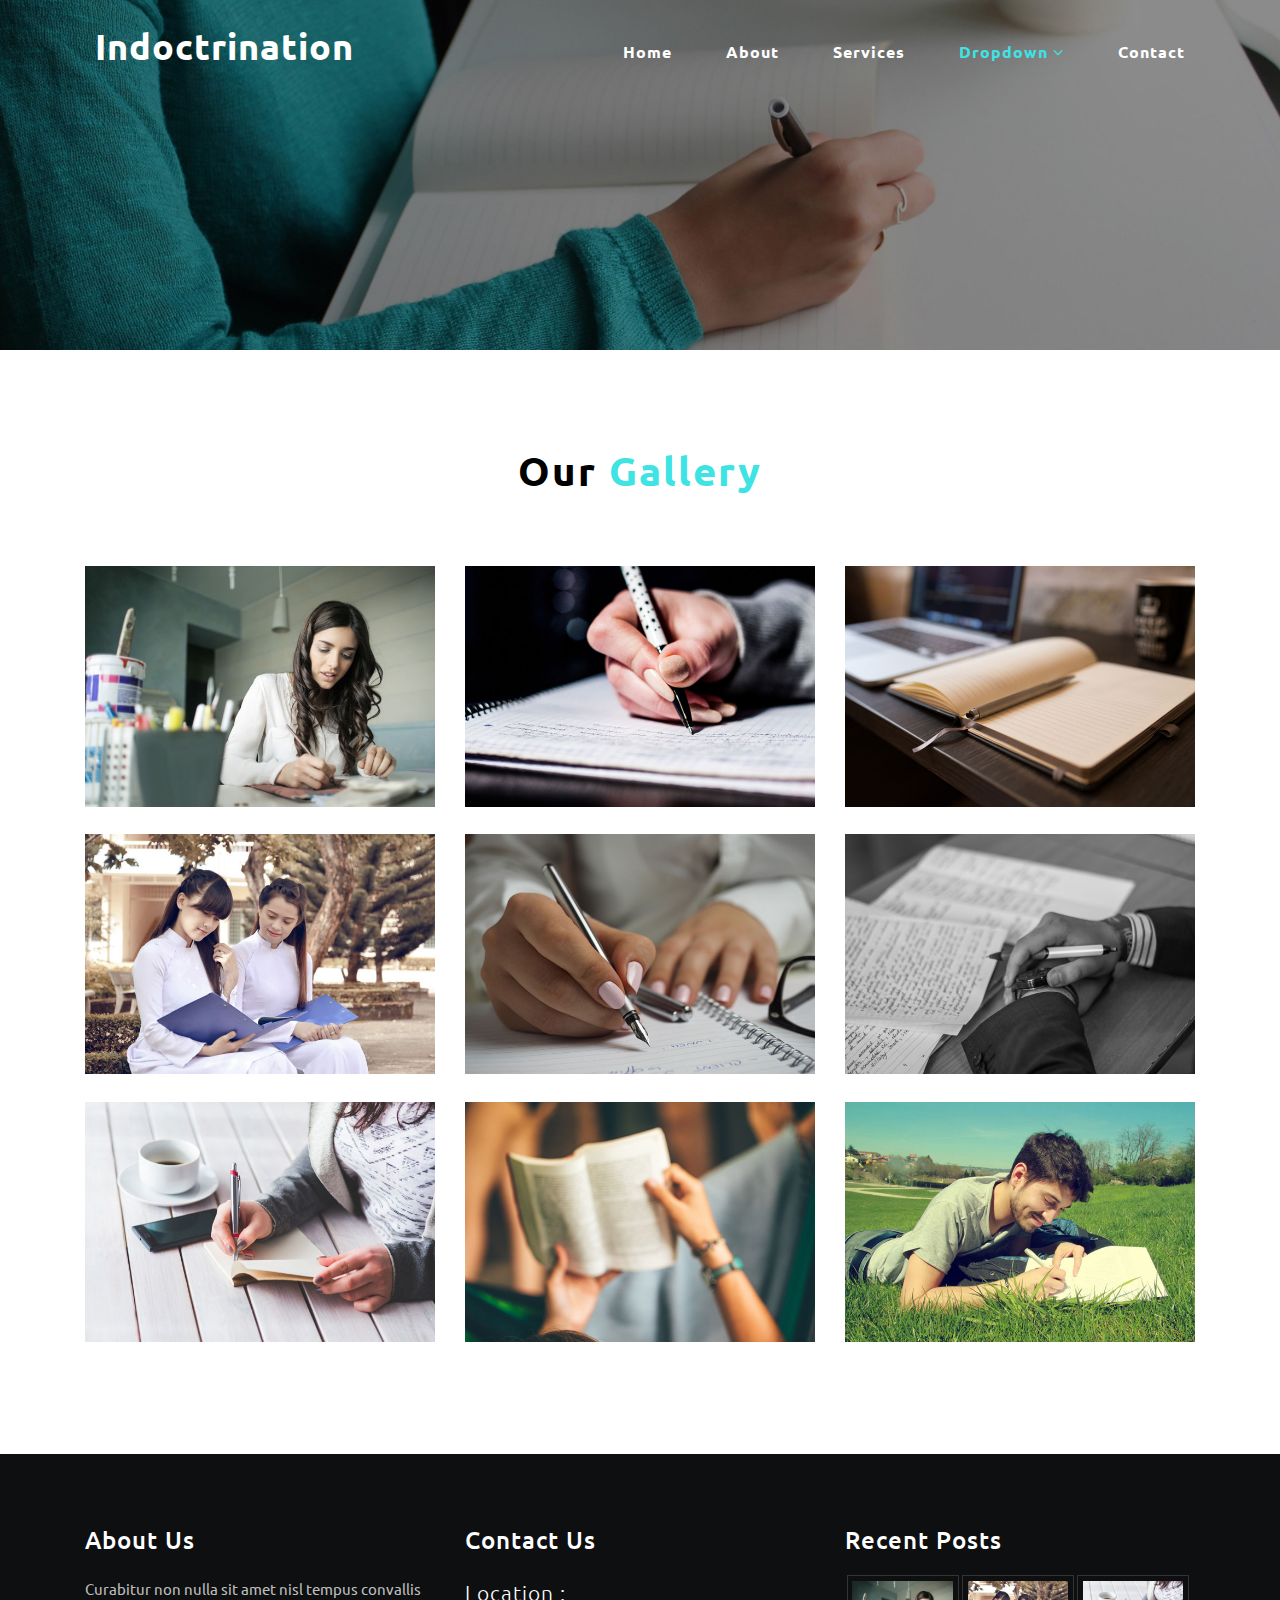
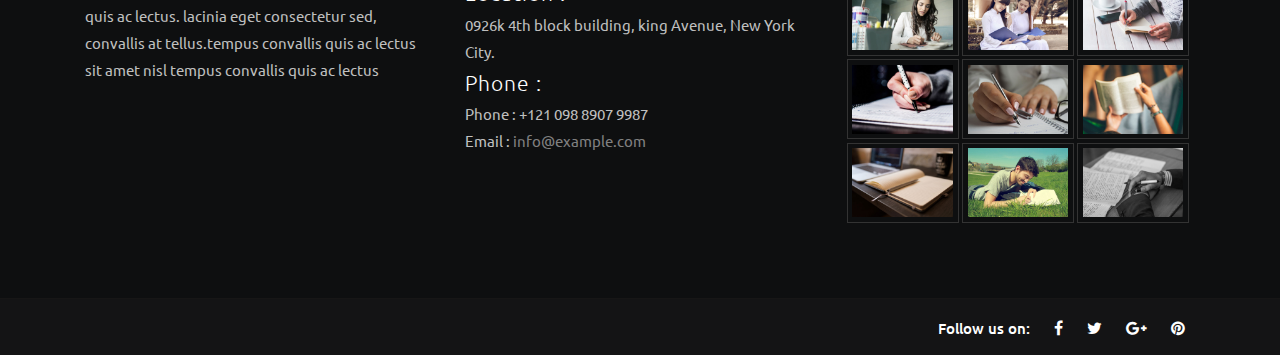
<file: gallery.html>
<!DOCTYPE html>
<html lang="zxx">

<head>
    <title>Indoctrination Education Category Flat Bootstrap Responsive website Template | Gallery :: w3layouts</title>
    <meta name="viewport" content="width=device-width, initial-scale=1">
    <meta charset="utf-8" />
    <meta name="keywords" content="Indoctrination Responsive web template, Bootstrap Web Templates, Flat Web Templates, Android Compatible web template, 
	SmartPhone Compatible web template, free WebDesigns for Nokia, Samsung, LG, Sony Ericsson, Motorola web design" />
    <script>
        addEventListener("load", function () {
            setTimeout(hideURLbar, 0);
        }, false);

        function hideURLbar() {
            window.scrollTo(0, 1);
        }
    </script>
    <!-- Custom Theme files -->
    <link href="css/bootstrap.css" type="text/css" rel="stylesheet" media="all">
    <link href="css/style.css" type="text/css" rel="stylesheet" media="all">
	<!-- font-awesome icons -->
    <link href="css/fontawesome-all.min.css" rel="stylesheet">
	<!-- //Custom Theme files -->
    <!-- online-fonts -->
    <link href="//fonts.googleapis.com/css?family=Ubuntu:300,300i,400,400i,500,500i,700,700i" rel="stylesheet">
    <!-- //online-fonts -->
</head>

<body>
    <!-- banner -->
    <div class="inner-banner">
         <!-- header -->
    <header>	
	<nav class="mnu navbar-light">
            <div class="logo" id="logo">
                <h1><a href="index.html">Indoctrination</a></h1>
            </div>
				<label for="drop" class="toggle"><span class="fa fa-bars"></span></label>
                <input type="checkbox" id="drop">
                    <ul class="menu">
                        <li class="mr-lg-4 mr-3 "><a href="index.html">Home</a></li>
						<li class="mr-lg-4 mr-3"><a href="about.html">About</a></li>
                        <li class="mr-lg-4 mr-3"><a href="services.html">Services</a></li>
						<li class="mr-lg-4 mr-3 active">
                            <!-- First Tier Drop Down -->
                            <label for="drop-2" class="toggle">Drop Down <span class="fa fa-angle-down" aria-hidden="true"></span> </label>
                            <a href="#">Dropdown <span class="fa fa-angle-down" aria-hidden="true"></span></a>
                            <input type="checkbox" id="drop-2" />
                            <ul>
                              <li><a href="typo.html">Typography</a>
                                </li>
                                <li><a href="gallery.html">Gallery</a>
                                </li>
                            </ul>
                        </li>
						<li><a href="contact.html">Contact</a></li>
                    </ul>
    </nav>
</header>
<!-- //header -->
        
    </div>
	 <!-- //banner-text -->
	 	<!--Gallery-->
	<section class="gallery py-lg-5">
		<div class="container py-5">
            <div class="title-section pb-sm-5 pb-3">
               <h2 class="heading-agileinfo text-center pb-4">Our <span> Gallery</span></h2>
            </div>
			<div class="row agile_gallery_grids w3-agile demo">
				<div class="col-md-4 gal-sec">
					<div class="gallery-grid1">
						<a href="#gal1">
						<img src="images/g1.jpg" alt=" " class="img-fluid" />
						<div class="p-mask">
							<h4>Indoctrination</h4>
							<p>Gallery</p>
						</div>
						</a>
					</div>
					<div class="gallery-grid1">
						<a href="#gal2">
						<img src="images/g2.jpg" alt=" " class="img-fluid" />
						<div class="p-mask">
							<h4>Indoctrination</h4>
							<p>Gallery</p>
						</div>
						</a>
					</div>
					<div class="gallery-grid1">
						<a href="#gal3">
						<img src="images/g3.jpg" alt=" " class="img-fluid" />
						<div class="p-mask">
							<h4>Indoctrination</h4>
							<p>Gallery</p>
						</div>
						</a>
					</div>
				</div>
				<div class="col-md-4 gal-sec">
					<div class="gallery-grid1">
						<a href="#gal4">
						<img src="images/g4.jpg" alt=" " class="img-fluid" />
						<div class="p-mask">
							<h4>Indoctrination</h4>
							<p>Gallery</p>
						</div>
						</a>
					</div>
					<div class="gallery-grid1">
						<a href="#gal5">
						<img src="images/g5.jpg" alt=" " class="img-fluid" />
						<div class="p-mask">
							<h4>Indoctrination</h4>
							<p>Gallery</p>
						</div>
						</a>
					</div>
					<div class="gallery-grid1">
						<a href="#gal6">
						<img src="images/g6.jpg" alt=" " class="img-fluid" />
						<div class="p-mask">
							<h4>Indoctrination</h4>
							<p>Gallery</p>
						</div>
						</a>
					</div>
				</div>
				<div class="col-md-4 gal-sec">
					<div class="gallery-grid1">
						<a href="#gal7">
						<img src="images/g7.jpg" alt=" " class="img-fluid" />
						<div class="p-mask">
							<h4>Indoctrination</h4>
							<p>Gallery</p>
						</div>
						</a>
					</div>
					<div class="gallery-grid1">
						<a href="#gal8">
						<img src="images/g8.jpg" alt=" " class="img-fluid" />
						<div class="p-mask">
							<h4>Indoctrination</h4>
							<p>Gallery</p>
						</div>
						</a>
					</div>
					<div class="gallery-grid1">
						<a href="#gal9">
						<img src="images/g9.jpg" alt=" " class="img-fluid" />
						<div class="p-mask">
							<h4>Indoctrination</h4>
							<p>Gallery</p>
						</div>
						</a>
					</div>
				</div>
			</div>
		</div>
	</section>
	 <!-- popup-->
        <div id="gal1" class="pop-overlay animate">
            <div class="popup">
                <img src="images/g1.jpg" alt="Popup Image" class="img-fluid" />
                <p class="mt-4">Nulla viverra pharetra se, eget pulvinar neque pharetra ac int. placerat placerat dolor.</p>
                <a class="close" href="#gallery">&times;</a>
            </div>
        </div>
        <!-- //popup -->

        <!-- popup-->
        <div id="gal2" class="pop-overlay animate">
            <div class="popup">
                <img src="images/g2.jpg" alt="Popup Image" class="img-fluid" />
                <p class="mt-4">Nulla viverra pharetra se, eget pulvinar neque pharetra ac int. placerat placerat dolor.</p>
                <a class="close" href="#gallery">&times;</a>
            </div>
        </div>
        <!-- //popup -->
        <!-- popup-->
        <div id="gal3" class="pop-overlay animate">
            <div class="popup">
                <img src="images/g3.jpg" alt="Popup Image" class="img-fluid" />
                <p class="mt-4">Nulla viverra pharetra se, eget pulvinar neque pharetra ac int. placerat placerat dolor.</p>
                <a class="close" href="#gallery">&times;</a>
            </div>
        </div>
        <!-- //popup3 -->
        <!-- popup-->
        <div id="gal4" class="pop-overlay animate">
            <div class="popup">
                <img src="images/g4.jpg" alt="Popup Image" class="img-fluid" />
                <p class="mt-4">Nulla viverra pharetra se, eget pulvinar neque pharetra ac int. placerat placerat dolor.</p>
                <a class="close" href="#gallery">&times;</a>
            </div>
        </div>
        <!-- //popup -->
        <!-- popup-->
        <div id="gal5" class="pop-overlay animate">
            <div class="popup">
                <img src="images/g5.jpg" alt="Popup Image" class="img-fluid" />
                <p class="mt-4">Nulla viverra pharetra se, eget pulvinar neque pharetra ac int. placerat placerat dolor.</p>
                <a class="close" href="#gallery">&times;</a>
            </div>
        </div>
        <!-- //popup -->
        <!-- popup-->
        <div id="gal6" class="pop-overlay animate">
            <div class="popup">
                <img src="images/g6.jpg" alt="Popup Image" class="img-fluid" />
                <p class="mt-4">Nulla viverra pharetra se, eget pulvinar neque pharetra ac int. placerat placerat dolor.</p>
                <a class="close" href="#gallery">&times;</a>
            </div>
        </div>
        <!-- //popup -->
  <!-- popup-->
        <div id="gal7" class="pop-overlay animate">
            <div class="popup">
                <img src="images/g7.jpg" alt="Popup Image" class="img-fluid" />
                <p class="mt-4">Nulla viverra pharetra se, eget pulvinar neque pharetra ac int. placerat placerat dolor.</p>
                <a class="close" href="#gallery">&times;</a>
            </div>
        </div>
        <!-- //popup -->
		  <!-- popup-->
        <div id="gal8" class="pop-overlay animate">
            <div class="popup">
                <img src="images/g8.jpg" alt="Popup Image" class="img-fluid" />
                <p class="mt-4">Nulla viverra pharetra se, eget pulvinar neque pharetra ac int. placerat placerat dolor.</p>
                <a class="close" href="#gallery">&times;</a>
            </div>
        </div>
        <!-- //popup -->
		  <!-- popup-->
        <div id="gal9" class="pop-overlay animate">
            <div class="popup">
                <img src="images/g9.jpg" alt="Popup Image" class="img-fluid" />
                <p class="mt-4">Nulla viverra pharetra se, eget pulvinar neque pharetra ac int. placerat placerat dolor.</p>
                <a class="close" href="#gallery">&times;</a>
            </div>
        </div>
        <!-- //popup -->
	<!--//Gallery-->
<!--footer-->
	<footer>
		<div class="container py-md-4 mt-md-3">
			<div class="row footer-top-w3layouts-agile py-5">
				<div class="col-md-4 footer-grid">
					<div class="footer-title">
						<h3>About Us</h3>
					</div>
					<div class="footer-text">
						<p>Curabitur non nulla sit amet nisl tempus convallis quis ac lectus. lacinia eget consectetur sed, convallis at tellus.tempus convallis quis ac lectus sit amet nisl tempus convallis quis ac lectus</p>
					</div>
				</div>
				<div class="col-md-4 footer-grid">
					<div class="footer-title">
						<h3>Contact Us</h3>
					</div>
					<div class="contact-info">
					<h4>Location :</h4>
					<p>0926k 4th block building, king Avenue, New York City.</p>
					<div class="phone">
						<h4>Phone :</h4>
						<p>Phone : +121 098 8907 9987</p>
						<p>Email : <a href="mailto:info@example.com">info@example.com</a></p>
					</div>
				</div>
				</div>
				<div class="col-md-4 footer-grid">
					<div class="footer-title">
						<h3>Recent Posts</h3>
					</div>
					<div class="footer-list">
						<div class="flickr-grid">
							<a href="services.html">
								<img src="images/g1.jpg" class="img-fluid" alt=" ">
							</a>
						</div>
						<div class="flickr-grid">
							<a href="services.html">
								<img src="images/g2.jpg" class="img-fluid" alt=" ">
							</a>
						</div>
						<div class="flickr-grid">
							<a href="services.html">
								<img src="images/g3.jpg" class="img-fluid" alt=" ">
							</a>
						</div>
						<div class="flickr-grid">
							<a href="services.html">
								<img src="images/g4.jpg" class="img-fluid" alt=" ">
							</a>
						</div>
						<div class="flickr-grid">
							<a href="services.html">
								<img src="images/g5.jpg" class="img-fluid" alt=" ">
							</a>
						</div>
						<div class="flickr-grid">
							<a href="services.html">
								<img src="images/g6.jpg" class="img-fluid" alt=" ">
							</a>
						</div>
						<div class="flickr-grid">
							<a href="services.html">
								<img src="images/g7.jpg" class="img-fluid" alt=" ">
							</a>
						</div>
						<div class="flickr-grid">
							<a href="services.html">
								<img src="images/g9.jpg" class="img-fluid" alt=" ">
							</a>
						</div>
						<div class="flickr-grid">
							<a href="services.html">
								<img src="images/g8.jpg" class="img-fluid" alt=" ">
							</a>
						</div>
						<div class="clearfix"></div>
					</div>
				</div>
				
			</div>
		</div>
	</footer>
	<!---->
	<div class="copyright py-3">
		<div class="container">
			<div class="copyrighttop">
				<ul>
					<li>
						<h4>Follow us on:</h4>
					</li>
					<li>
						<a href="#">
							<span class="fa fa-facebook"></span>
						</a>
					</li>
					<li>
						<a href="#">
							<span class="fa fa-twitter"></span>
						</a>
					</li>
					<li>
						<a href="#">
							<span class="fa fa-google-plus"></span>
						</a>
					</li>
					<li>
						<a href="#">
							<span class="fa fa-pinterest"></span>
						</a>
					</li>
				</ul>
			</div>
			<div class="clearfix"></div>
		</div>
	</div>
<!-- //footer -->
</body>
</html>
</file>
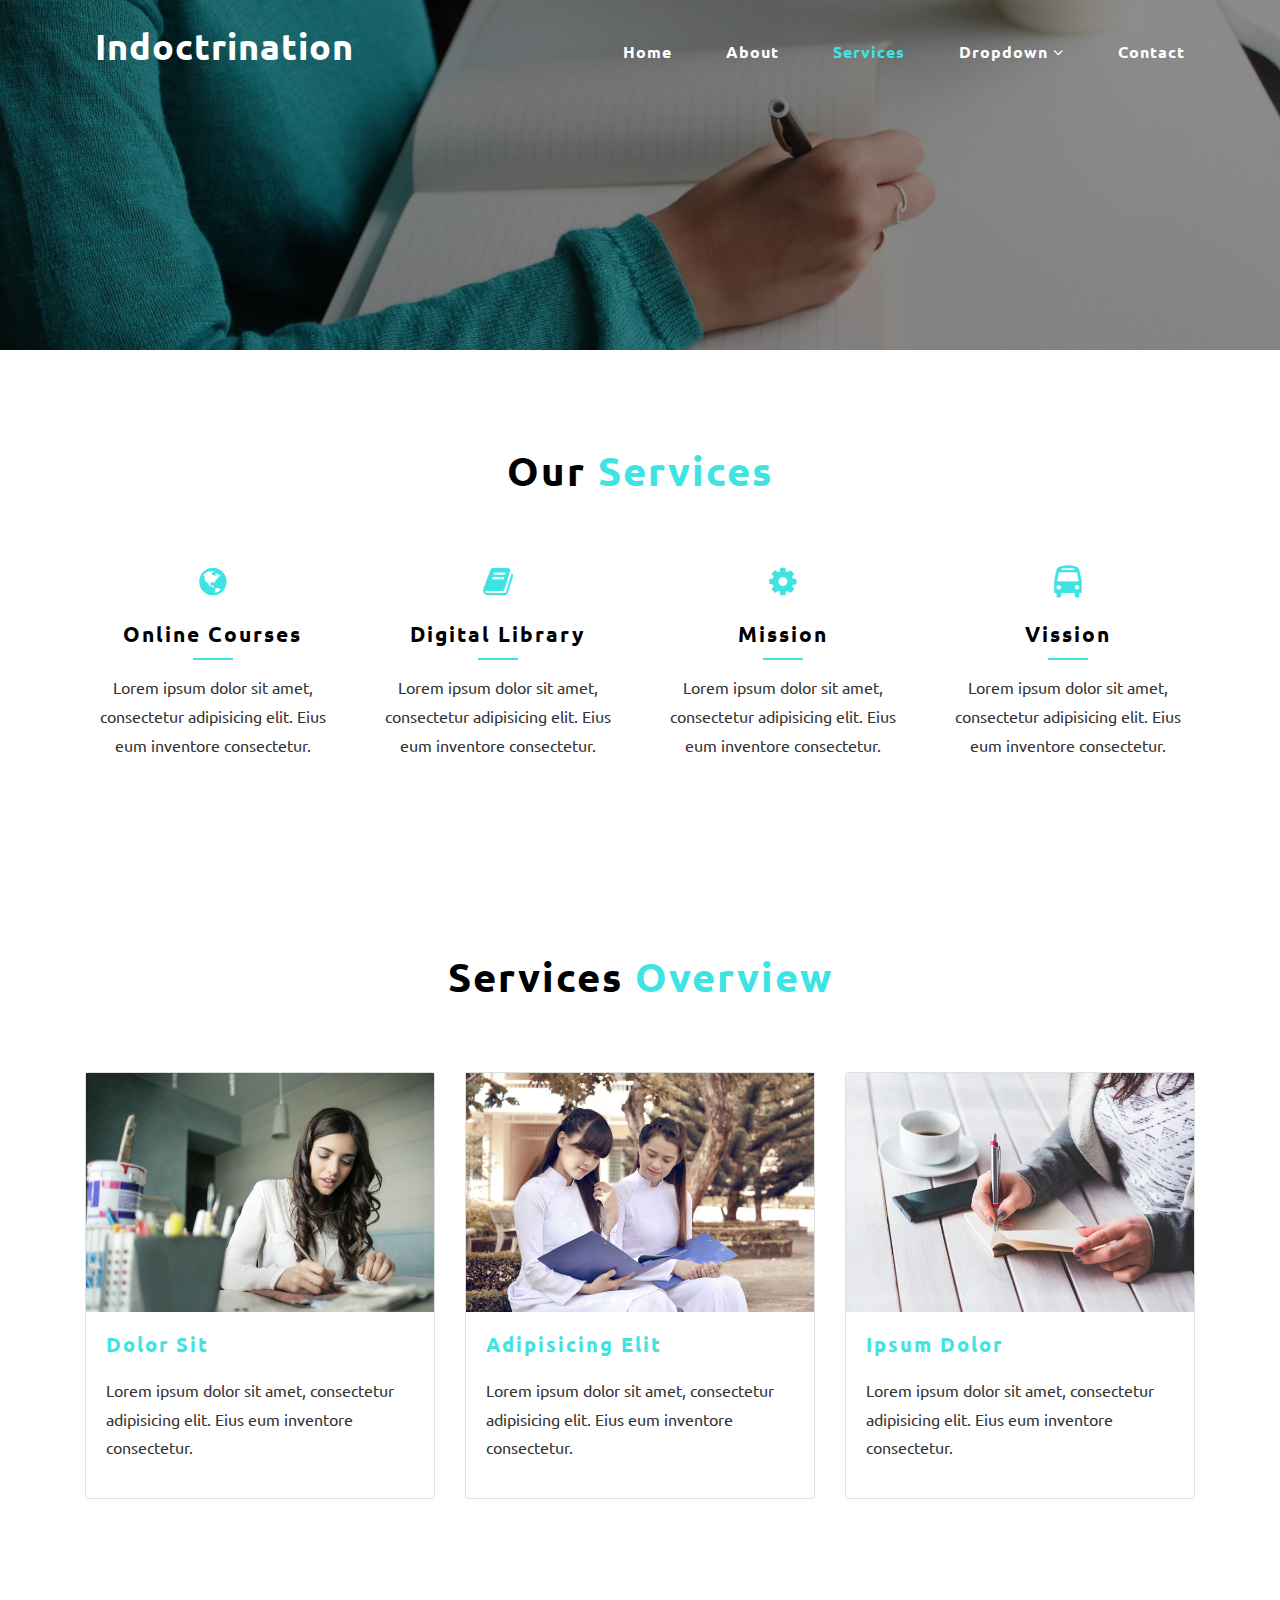
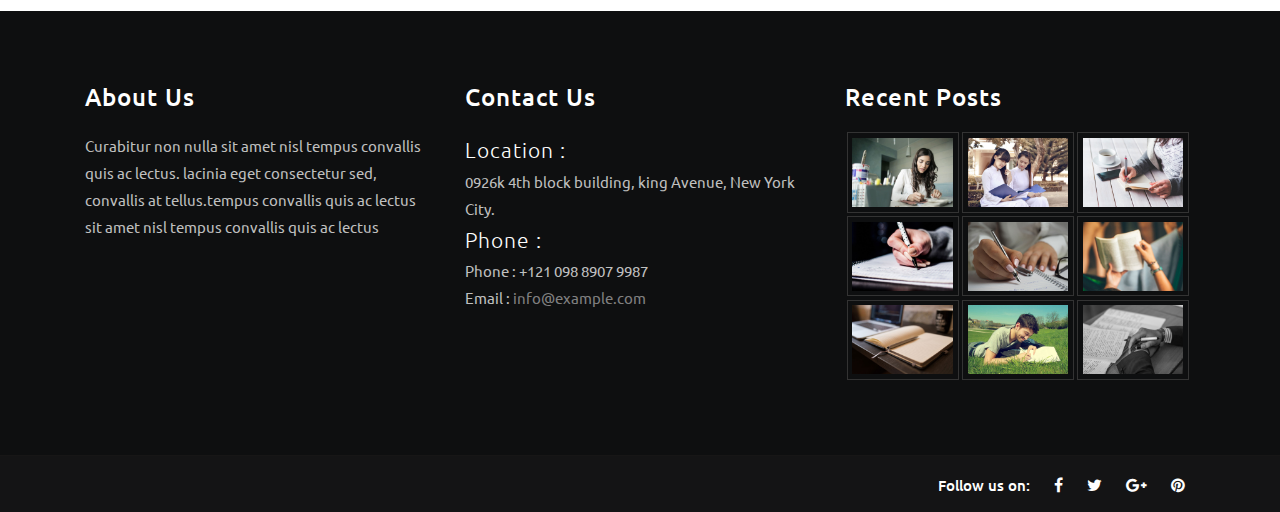
<file: services.html>
<!DOCTYPE html>
<html lang="zxx">

<head>
    <title>Velaniola Virtual</title>
    <meta name="viewport" content="width=device-width, initial-scale=1">
    <meta charset="utf-8" />
    <meta name="keywords" content="Indoctrination Responsive web template, Bootstrap Web Templates, Flat Web Templates, Android Compatible web template, 
	SmartPhone Compatible web template, free WebDesigns for Nokia, Samsung, LG, Sony Ericsson, Motorola web design" />
    <script>
        addEventListener("load", function () {
            setTimeout(hideURLbar, 0);
        }, false);

        function hideURLbar() {
            window.scrollTo(0, 1);
        }
    </script>
    <!-- Custom Theme files -->
    <link href="css/bootstrap.css" type="text/css" rel="stylesheet" media="all">
    <link href="css/style.css" type="text/css" rel="stylesheet" media="all">
    <!-- font-awesome icons -->
    <link href="css/fontawesome-all.min.css" rel="stylesheet">
	<!-- //Custom Theme files -->
    <!-- online-fonts -->
    <link href="//fonts.googleapis.com/css?family=Ubuntu:300,300i,400,400i,500,500i,700,700i" rel="stylesheet">
    <!-- //online-fonts -->
</head>

<body>
    <!-- banner -->
    <div class="inner-banner">
        <!-- header -->
    <header>	
	<nav class="mnu navbar-light">
            <div class="logo" id="logo">
                <h1><a href="index.html">Indoctrination</a></h1>
            </div>
				<label for="drop" class="toggle"><span class="fa fa-bars"></span></label>
                <input type="checkbox" id="drop">
                    <ul class="menu">
                        <li class="mr-lg-4 mr-3"><a href="index.html">Home</a></li>
						<li class="mr-lg-4 mr-3"><a href="about.html">About</a></li>
                        <li class="mr-lg-4 mr-3 active"><a href="services.html">Services</a></li>
						<li class="mr-lg-4 mr-3">
                            <!-- First Tier Drop Down -->
                            <label for="drop-2" class="toggle">Drop Down <span class="fa fa-angle-down" aria-hidden="true"></span> </label>
                            <a href="#">Dropdown <span class="fa fa-angle-down" aria-hidden="true"></span></a>
                            <input type="checkbox" id="drop-2" />
                            <ul>
                              <li><a href="typo.html">Typography</a>
                                </li>
                                <li><a href="gallery.html">Gallery</a>
                                </li>
                            </ul>
                        </li>

                        <li><a href="contact.html">Contact</a></li>
                    </ul>
    </nav>
</header>
<!-- //header -->
        
    </div>
	 <!-- //banner-text -->
	 <div class="agileits-services py-lg-5">
		<div class="container py-5">
            <div class="title-section pb-sm-5 pb-3">
               <h2 class="heading-agileinfo text-center pb-4">Our <span> Services</span></h2>
            </div>
            <div class="agileits-services-row row text-center">
                <div class="col-lg-3 col-md-6">
                    <div class="agileits-services-grids">
                       <span class="fa fa-globe"></span>
                        <h4>Online Courses
                        </h4>
                        <label></label>
                        <p>Lorem ipsum dolor sit amet, consectetur adipisicing elit. Eius eum inventore consectetur. </p>
                        
                    </div>
                </div>
                <div class="col-lg-3 col-md-6">
                    <div class="agileits-services-grids mt-lg-0 mt-md-0 mt-5">
                       <span class="fa fa-book"></span>
                        <h4>Digital Library
                        </h4>
                        <label></label>
                        <p>Lorem ipsum dolor sit amet, consectetur adipisicing elit. Eius eum inventore consectetur. </p>
                       
                    </div>
                </div>
                <div class="col-lg-3 col-md-6">
                    <div class="agileits-services-grids mt-lg-0 mt-5">
                        <span class="fa fa-cog"></span>
                        <h4>Mission
                        </h4>
                        <label></label>
                        <p>Lorem ipsum dolor sit amet, consectetur adipisicing elit. Eius eum inventore consectetur.</p>
                       
                    </div>
                </div>
                <div class="col-lg-3 col-md-6  mt-lg-0 mt-5">
                    <div class="agileits-services-grids">
                       <span class="fa fa-bus"></span>
                        <h4>Vission
                        </h4>
                        <label></label>
                        <p>Lorem ipsum dolor sit amet, consectetur adipisicing elit. Eius eum inventore consectetur.</p>
                        
                    </div>
                </div>
            </div>
        </div>
    </div>
  	<!-- promotions -->
	<section class="wthree-row w3-about py-lg-5">
		<div class="container py-5">
            <div class="title-section pb-sm-5 pb-3">
               <h3 class="heading-agileinfo text-center pb-4">Services <span> Overview</span></h3>
            </div>
			<div class="card-deck">
				  <div class="card">
					<img src="images/g1.jpg" class="img-fluid" alt="Card image cap">
					<div class="card-body w3ls-card">
					  <h5 class="card-title">Dolor Sit</h5>
					  <p class="card-text mb-3">Lorem ipsum dolor sit amet, consectetur adipisicing elit. Eius eum inventore consectetur.</p>
					</div>
				  </div>
				  <div class="card">
					<img src="images/g2.jpg" class="img-fluid" alt="Card image cap">
					<div class="card-body w3ls-card">
					  <h5 class="card-title">Adipisicing Elit</h5>
					  <p class="card-text mb-3">Lorem ipsum dolor sit amet, consectetur adipisicing elit. Eius eum inventore consectetur.</p>
					</div>
				  </div>
				  <div class="card">
					<img src="images/g3.jpg" class="img-fluid" alt="Card image cap">
					<div class="card-body w3ls-card">
					  <h5 class="card-title">Ipsum Dolor</h5>
					  <p class="card-text mb-3">Lorem ipsum dolor sit amet, consectetur adipisicing elit. Eius eum inventore consectetur.</p>
					</div>
				  </div>
			</div>
            </div>
        </section>
<!-- //promotions -->
<!--footer-->
	<footer>
		<div class="container py-md-4 mt-md-3">
			<div class="row footer-top-w3layouts-agile py-5">
				<div class="col-md-4 footer-grid">
					<div class="footer-title">
						<h3>About Us</h3>
					</div>
					<div class="footer-text">
						<p>Curabitur non nulla sit amet nisl tempus convallis quis ac lectus. lacinia eget consectetur sed, convallis at tellus.tempus convallis quis ac lectus sit amet nisl tempus convallis quis ac lectus</p>
					</div>
				</div>
				<div class="col-md-4 footer-grid">
					<div class="footer-title">
						<h3>Contact Us</h3>
					</div>
					<div class="contact-info">
					<h4>Location :</h4>
					<p>0926k 4th block building, king Avenue, New York City.</p>
					<div class="phone">
						<h4>Phone :</h4>
						<p>Phone : +121 098 8907 9987</p>
						<p>Email : <a href="mailto:info@example.com">info@example.com</a></p>
					</div>
				</div>
				</div>
				<div class="col-md-4 footer-grid">
					<div class="footer-title">
						<h3>Recent Posts</h3>
					</div>
					<div class="footer-list">
						<div class="flickr-grid">
							<a href="services.html">
								<img src="images/g1.jpg" class="img-fluid" alt=" ">
							</a>
						</div>
						<div class="flickr-grid">
							<a href="services.html">
								<img src="images/g2.jpg" class="img-fluid" alt=" ">
							</a>
						</div>
						<div class="flickr-grid">
							<a href="services.html">
								<img src="images/g3.jpg" class="img-fluid" alt=" ">
							</a>
						</div>
						<div class="flickr-grid">
							<a href="services.html">
								<img src="images/g4.jpg" class="img-fluid" alt=" ">
							</a>
						</div>
						<div class="flickr-grid">
							<a href="services.html">
								<img src="images/g5.jpg" class="img-fluid" alt=" ">
							</a>
						</div>
						<div class="flickr-grid">
							<a href="services.html">
								<img src="images/g6.jpg" class="img-fluid" alt=" ">
							</a>
						</div>
						<div class="flickr-grid">
							<a href="services.html">
								<img src="images/g7.jpg" class="img-fluid" alt=" ">
							</a>
						</div>
						<div class="flickr-grid">
							<a href="services.html">
								<img src="images/g9.jpg" class="img-fluid" alt=" ">
							</a>
						</div>
						<div class="flickr-grid">
							<a href="services.html">
								<img src="images/g8.jpg" class="img-fluid" alt=" ">
							</a>
						</div>
						<div class="clearfix"></div>
					</div>
				</div>
				
			</div>
		</div>
	</footer>
	<!---->
	<div class="copyright py-3">
		<div class="container">
			<div class="copyrighttop">
				<ul>
					<li>
						<h4>Follow us on:</h4>
					</li>
					<li>
						<a href="#">
							<span class="fa fa-facebook"></span>
						</a>
					</li>
					<li>
						<a href="#">
							<span class="fa fa-twitter"></span>
						</a>
					</li>
					<li>
						<a href="#">
							<span class="fa fa-google-plus"></span>
						</a>
					</li>
					<li>
						<a href="#">
							<span class="fa fa-pinterest"></span>
						</a>
					</li>
				</ul>
			</div>
			<div class="clearfix"></div>
		</div>
	</div>
<!-- //footer -->
</body>
</html>
</file>
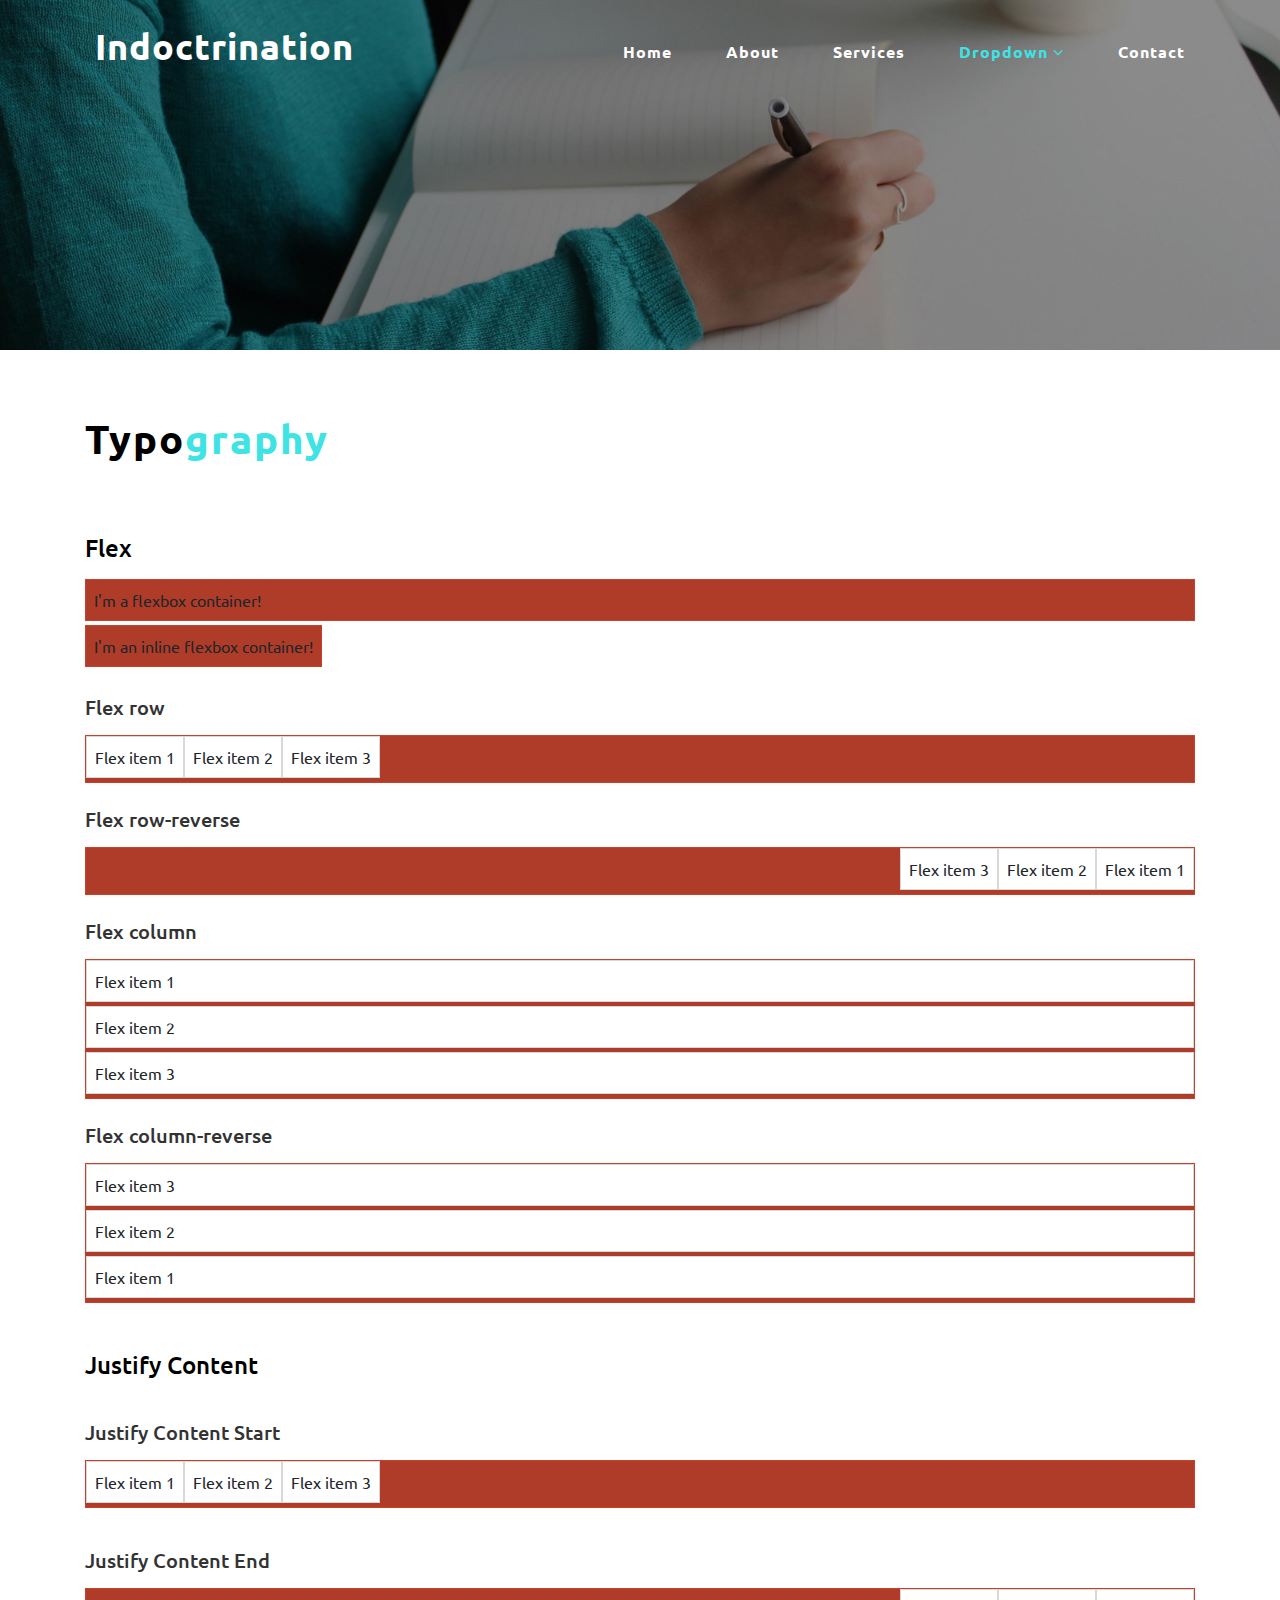
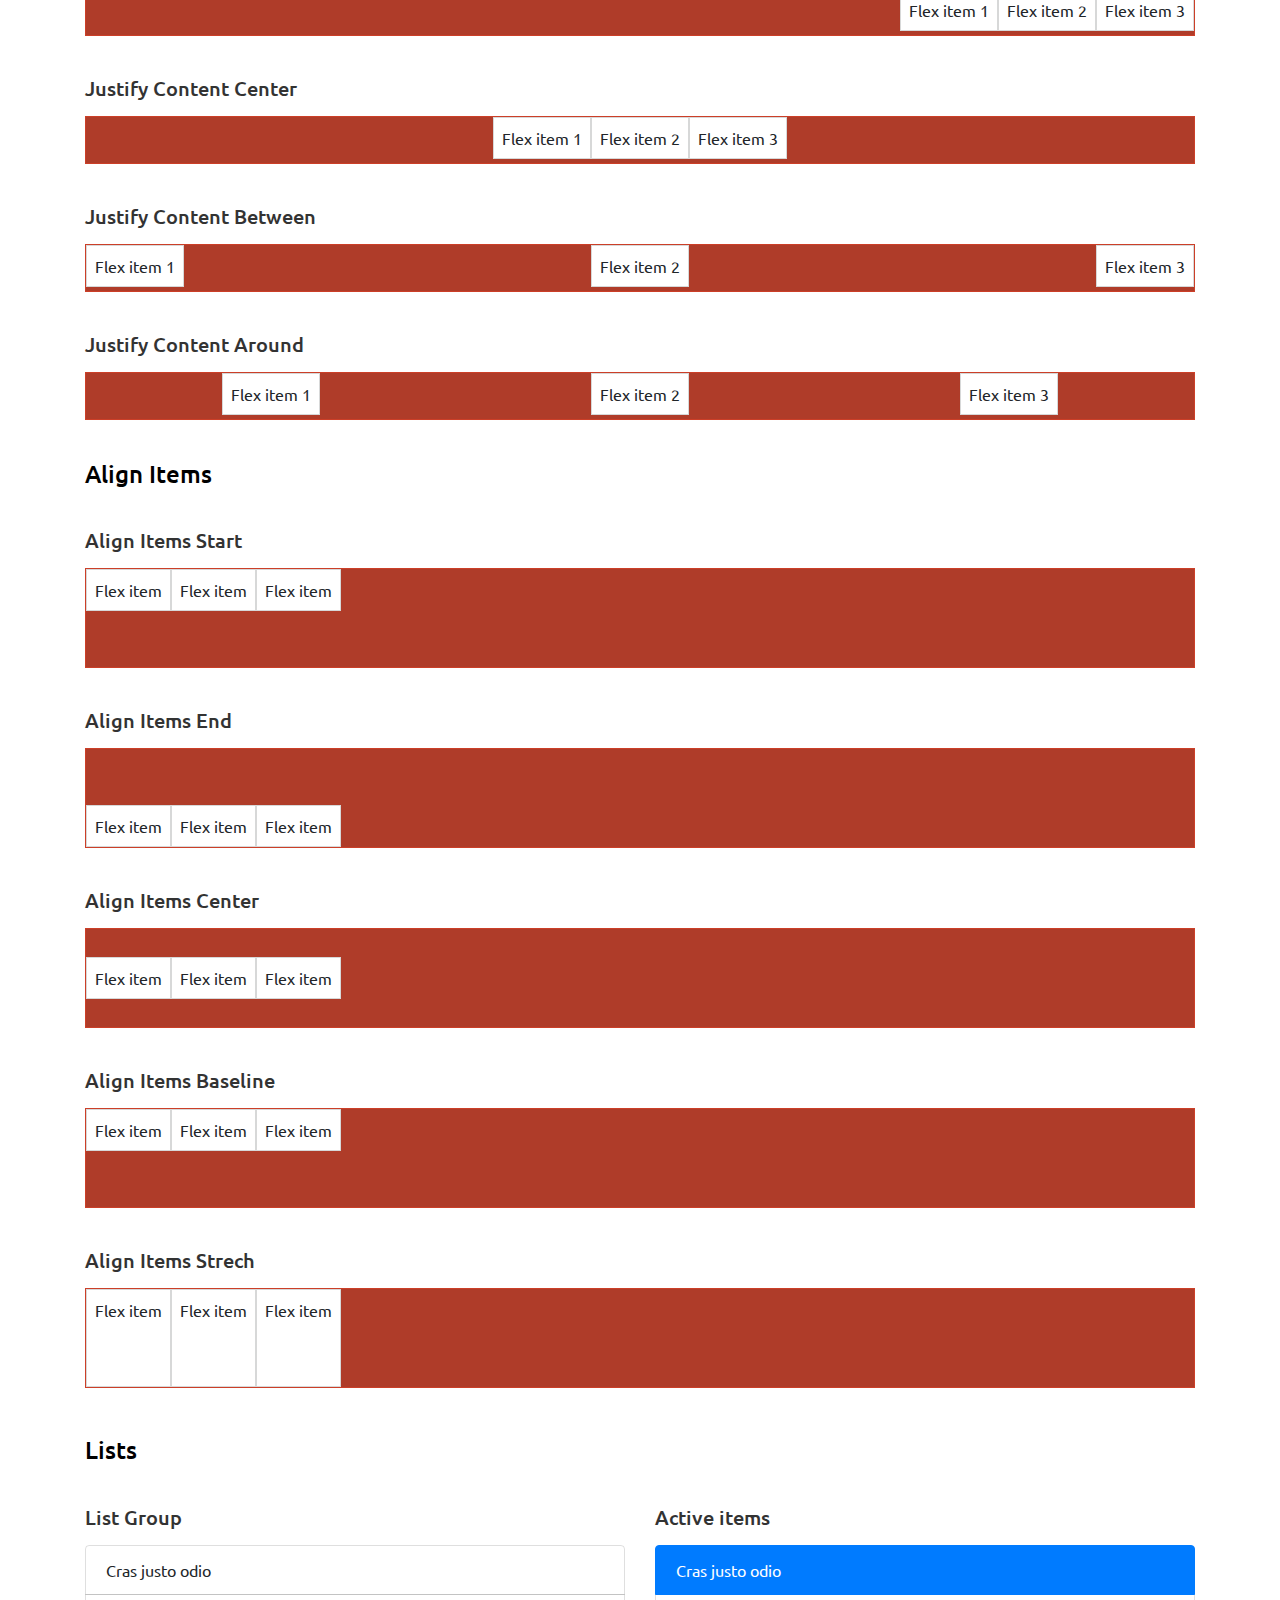
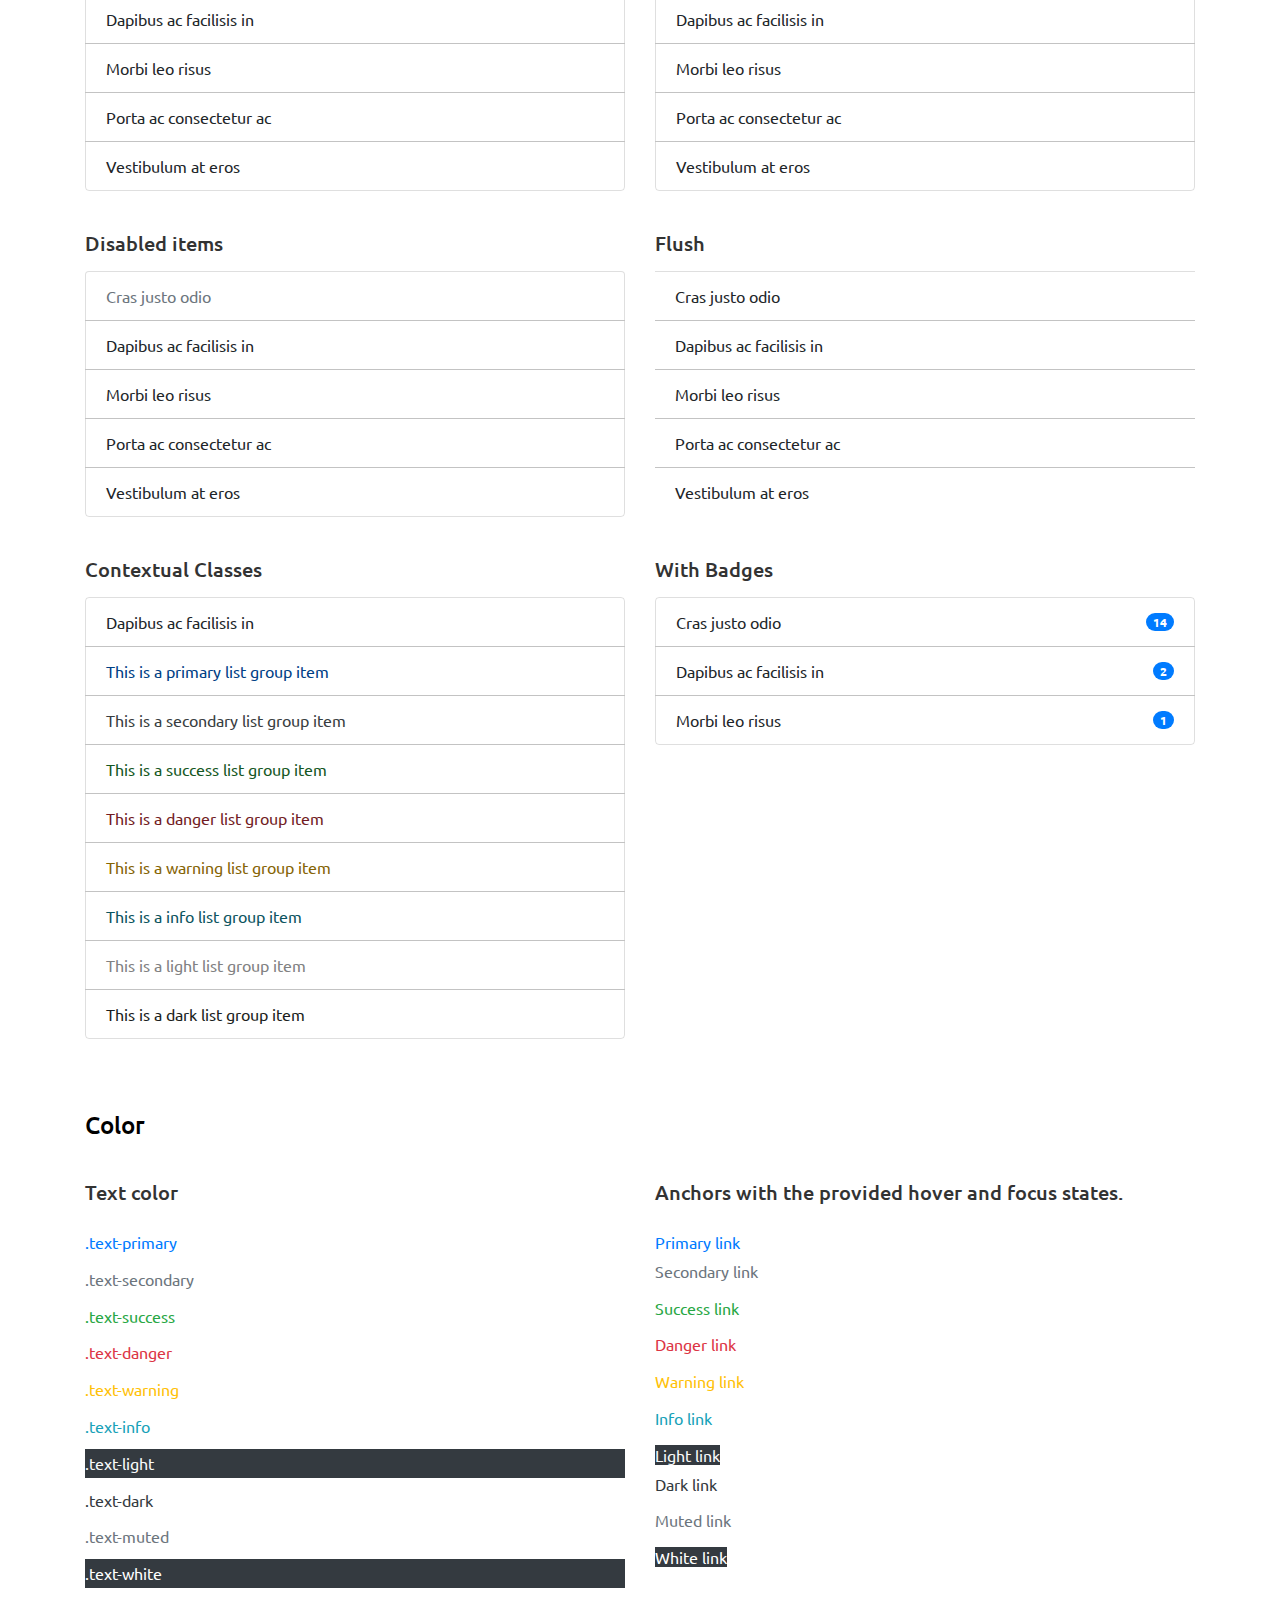
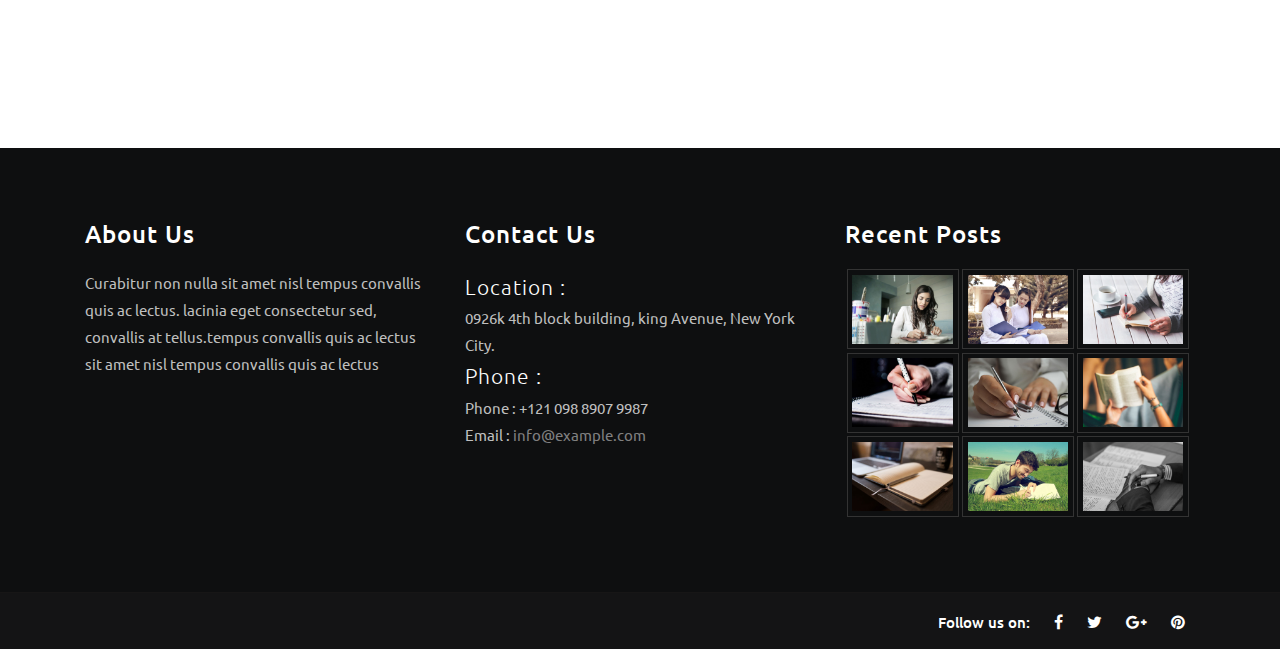
<file: typo.html>
<!DOCTYPE html>
<html lang="zxx">

<head>
    <title>Velaniola Virtrual</title>
    <meta name="viewport" content="width=device-width, initial-scale=1">
    <meta charset="utf-8" />
    <meta name="keywords" content="Indoctrination Responsive web template, Bootstrap Web Templates, Flat Web Templates, Android Compatible web template, 
	SmartPhone Compatible web template, free WebDesigns for Nokia, Samsung, LG, Sony Ericsson, Motorola web design" />
    <script>
        addEventListener("load", function () {
            setTimeout(hideURLbar, 0);
        }, false);

        function hideURLbar() {
            window.scrollTo(0, 1);
        }
    </script>
    <!-- Custom Theme files -->
    <link href="css/bootstrap.css" type="text/css" rel="stylesheet" media="all">
    <link href="css/style.css" type="text/css" rel="stylesheet" media="all">
    <!-- font-awesome icons -->
    <link href="css/fontawesome-all.min.css" rel="stylesheet">
	<!-- //Custom Theme files -->
    <!-- online-fonts -->
    <link href="//fonts.googleapis.com/css?family=Ubuntu:300,300i,400,400i,500,500i,700,700i" rel="stylesheet">
    <!-- //online-fonts -->
</head>

<body>
    <!-- banner -->
    <div class="inner-banner">
         <!-- header -->
    <header>	
	<nav class="mnu navbar-light">
            <div class="logo" id="logo">
                <h1><a href="index.html">Indoctrination</a></h1>
            </div>
				<label for="drop" class="toggle"><span class="fa fa-bars"></span></label>
                <input type="checkbox" id="drop">
                    <ul class="menu">
                        <li class="mr-lg-4 mr-3"><a href="index.html">Home</a></li>
						<li class="mr-lg-4 mr-3"><a href="about.html">About</a></li>
                        <li class="mr-lg-4 mr-3"><a href="services.html">Services</a></li>
						<li class="mr-lg-4 mr-3 active">
                            <!-- First Tier Drop Down -->
                            <label for="drop-2" class="toggle">Drop Down <span class="fa fa-angle-down" aria-hidden="true"></span> </label>
                            <a href="#">Dropdown <span class="fa fa-angle-down" aria-hidden="true"></span></a>
                            <input type="checkbox" id="drop-2" />
                            <ul>
                              <li><a href="typo.html">Typography</a>
                                </li>
                                <li><a href="gallery.html">Gallery</a>
                                </li>
                            </ul>
                        </li>

                        <li><a href="contact.html">Contact</a></li>
                    </ul>
    </nav>
</header>
<!-- //header -->
        
    </div>
	 <!-- //banner-text -->
	 	<!-- typography -->
    <section class="wthree-row pt-sm-3  pb-sm-5 pb-3">
        <div class="container py-sm-5 py-3">
            <!-- section title -->
				<h2 class="heading-agileinfo">Typo<span>graphy</span></h2>
            <!-- //section title -->
            <div class="pb-5 mt-md-5 typo-wthree">
                <h4 class="pt-4 pb-3">Flex</h4>
                <div class="d-flex p-2 bg-flex mb-1">I'm a flexbox container!</div>
                <div class="d-inline-flex p-2 bg-flex mb-1">I'm an inline flexbox container!</div>
                <h5 class="pt-4 pb-3">Flex row</h5>
                <div class="d-flex flex-row bg-flex">
                    <div class="p-2 bg-flex mb-1 bg-flex-item">Flex item 1</div>
                    <div class="p-2 bg-flex mb-1 bg-flex-item">Flex item 2</div>
                    <div class="p-2 bg-flex mb-1 bg-flex-item">Flex item 3</div>
                </div>
                <h5 class="pt-4 pb-3">Flex row-reverse</h5>
                <div class="d-flex flex-row-reverse bg-flex">
                    <div class="p-2 bg-flex mb-1 bg-flex-item">Flex item 1</div>
                    <div class="p-2 bg-flex mb-1 bg-flex-item">Flex item 2</div>
                    <div class="p-2 bg-flex mb-1 bg-flex-item">Flex item 3</div>
                </div>
                <h5 class="pt-4 pb-3">Flex column</h5>
                <div class="d-flex flex-column bg-flex">
                    <div class="p-2 bg-flex mb-1 bg-flex-item">Flex item 1</div>
                    <div class="p-2 bg-flex mb-1 bg-flex-item">Flex item 2</div>
                    <div class="p-2 bg-flex mb-1 bg-flex-item">Flex item 3</div>
                </div>
                <h5 class="pt-4 pb-3">Flex column-reverse</h5>
                <div class="d-flex flex-column-reverse bg-flex">
                    <div class="p-2 bg-flex mb-1 bg-flex-item">Flex item 1</div>
                    <div class="p-2 bg-flex mb-1 bg-flex-item">Flex item 2</div>
                    <div class="p-2 bg-flex mb-1 bg-flex-item">Flex item 3</div>
                </div>
                <h4 class="pt-5 pb-3">Justify Content</h4>
                <h5 class="pt-4 pb-3">Justify Content Start</h5>
                <div class="d-flex justify-content-start bg-flex mb-3">
                    <div class="p-2 bg-flex mb-1 bg-flex-item">Flex item 1</div>
                    <div class="p-2 bg-flex mb-1 bg-flex-item">Flex item 2</div>
                    <div class="p-2 bg-flex mb-1 bg-flex-item">Flex item 3</div>
                </div>
                <h5 class="pt-4 pb-3">Justify Content End</h5>
                <div class="d-flex justify-content-end bg-flex mb-3">
                    <div class="p-2 bg-flex mb-1 bg-flex-item">Flex item 1</div>
                    <div class="p-2 bg-flex mb-1 bg-flex-item">Flex item 2</div>
                    <div class="p-2 bg-flex mb-1 bg-flex-item">Flex item 3</div>
                </div>
                <h5 class="pt-4 pb-3">Justify Content Center</h5>
                <div class="d-flex justify-content-center bg-flex mb-3">
                    <div class="p-2 bg-flex mb-1 bg-flex-item">Flex item 1</div>
                    <div class="p-2 bg-flex mb-1 bg-flex-item">Flex item 2</div>
                    <div class="p-2 bg-flex mb-1 bg-flex-item">Flex item 3</div>
                </div>
                <h5 class="pt-4 pb-3">Justify Content Between</h5>
                <div class="d-flex justify-content-between bg-flex mb-3">
                    <div class="p-2 bg-flex mb-1 bg-flex-item">Flex item 1</div>
                    <div class="p-2 bg-flex mb-1 bg-flex-item">Flex item 2</div>
                    <div class="p-2 bg-flex mb-1 bg-flex-item">Flex item 3</div>
                </div>
                <h5 class="pt-4 pb-3">Justify Content Around</h5>
                <div class="d-flex justify-content-around bg-flex mb-3">
                    <div class="p-2 bg-flex mb-1 bg-flex-item">Flex item 1</div>
                    <div class="p-2 bg-flex mb-1 bg-flex-item">Flex item 2</div>
                    <div class="p-2 bg-flex mb-1 bg-flex-item">Flex item 3</div>
                </div>
                <h4 class="pt-4 pb-3"> Align items</h4>
                <h5 class="pt-4 pb-3">Align Items Start</h5>

                <div class="d-flex align-items-start  bg-flex mb-3" style="height: 100px">
                    <div class="p-2  bg-flex-item">Flex item</div>
                    <div class="p-2  bg-flex-item">Flex item</div>
                    <div class="p-2  bg-flex-item">Flex item</div>
                </div>
                <h5 class="pt-4 pb-3">Align Items End</h5>

                <div class="d-flex align-items-end  bg-flex mb-3" style="height: 100px">
                    <div class="p-2  bg-flex-item">Flex item</div>
                    <div class="p-2  bg-flex-item">Flex item</div>
                    <div class="p-2  bg-flex-item">Flex item</div>
                </div>
                <h5 class="pt-4 pb-3">Align Items Center</h5>

                <div class="d-flex align-items-center  bg-flex mb-3" style="height: 100px">
                    <div class="p-2  bg-flex-item">Flex item</div>
                    <div class="p-2  bg-flex-item">Flex item</div>
                    <div class="p-2  bg-flex-item">Flex item</div>
                </div>
                <h5 class="pt-4 pb-3">Align Items Baseline</h5>

                <div class="d-flex align-items-baseline  bg-flex mb-3" style="height: 100px">
                    <div class="p-2  bg-flex-item">Flex item</div>
                    <div class="p-2  bg-flex-item">Flex item</div>
                    <div class="p-2  bg-flex-item">Flex item</div>
                </div>
                <h5 class="pt-4 pb-3">Align Items Strech</h5>

                <div class="d-flex align-items-stretch  bg-flex" style="height: 100px">
                    <div class="p-2  bg-flex-item">Flex item</div>
                    <div class="p-2  bg-flex-item">Flex item</div>
                    <div class="p-2  bg-flex-item">Flex item</div>
                </div>
                <h4 class="mt-5 mb-3">Lists</h4>
                <div class="row">
                    <div class="col-md-6">
                        <h5 class="pt-4 pb-3">List Group</h5>
                        <ul class="list-group">
                            <li class="list-group-item">Cras justo odio</li>
                            <li class="list-group-item">Dapibus ac facilisis in</li>
                            <li class="list-group-item">Morbi leo risus</li>
                            <li class="list-group-item">Porta ac consectetur ac</li>
                            <li class="list-group-item">Vestibulum at eros</li>
                        </ul>
                    </div>
                    <div class="col-md-6">
                        <h5 class="pt-4 pb-3">Active items</h5>
                        <ul class="list-group">
                            <li class="list-group-item active">Cras justo odio</li>
                            <li class="list-group-item">Dapibus ac facilisis in</li>
                            <li class="list-group-item">Morbi leo risus</li>
                            <li class="list-group-item">Porta ac consectetur ac</li>
                            <li class="list-group-item">Vestibulum at eros</li>
                        </ul>
                    </div>
                    <div class="col-md-6 my-3">
                        <h5 class="pt-4 pb-3">Disabled items</h5>
                        <ul class="list-group">
                            <li class="list-group-item disabled">Cras justo odio</li>
                            <li class="list-group-item">Dapibus ac facilisis in</li>
                            <li class="list-group-item">Morbi leo risus</li>
                            <li class="list-group-item">Porta ac consectetur ac</li>
                            <li class="list-group-item">Vestibulum at eros</li>
                        </ul>
                    </div>
                    <div class="col-md-6 my-3">
                        <h5 class="pt-4 pb-3">Flush</h5>
                        <ul class="list-group list-group-flush">
                            <li class="list-group-item">Cras justo odio</li>
                            <li class="list-group-item">Dapibus ac facilisis in</li>
                            <li class="list-group-item">Morbi leo risus</li>
                            <li class="list-group-item">Porta ac consectetur ac</li>
                            <li class="list-group-item">Vestibulum at eros</li>
                        </ul>
                    </div>
                    <div class="col-md-6">
                        <h5 class="pt-4 pb-3">Contextual Classes</h5>
                        <ul class="list-group">
                            <li class="list-group-item">Dapibus ac facilisis in</li>
                            <li class="list-group-item list-group-item-primary">This is a primary list group item</li>
                            <li class="list-group-item list-group-item-secondary">This is a secondary list group item</li>
                            <li class="list-group-item list-group-item-success">This is a success list group item</li>
                            <li class="list-group-item list-group-item-danger">This is a danger list group item</li>
                            <li class="list-group-item list-group-item-warning">This is a warning list group item</li>
                            <li class="list-group-item list-group-item-info">This is a info list group item</li>
                            <li class="list-group-item list-group-item-light">This is a light list group item</li>
                            <li class="list-group-item list-group-item-dark">This is a dark list group item</li>
                        </ul>
                    </div>
                    <div class="col-md-6 mt-md-0 mt-4">
                        <h5 class="pt-4 pb-3">With Badges</h5>
                        <ul class="list-group">
                            <li class="list-group-item d-flex justify-content-between align-items-center">
                                Cras justo odio
                                <span class="badge badge-primary badge-pill">14</span>
                            </li>
                            <li class="list-group-item d-flex justify-content-between align-items-center">
                                Dapibus ac facilisis in
                                <span class="badge badge-primary badge-pill">2</span>
                            </li>
                            <li class="list-group-item d-flex justify-content-between align-items-center">
                                Morbi leo risus
                                <span class="badge badge-primary badge-pill">1</span>
                            </li>
                        </ul>
                    </div>
                </div>
                <h4 class="pt-4 pb-3 mt-sm-5 mt-3">Color</h4>
                <div class="row">
                    <div class="col-md-6">
                        <h5 class="my-4">Text color</h5>
                        <p class="text-primary mb-2">.text-primary</p>
                        <p class="text-secondary mb-2">.text-secondary</p>
                        <p class="text-success mb-2">.text-success</p>
                        <p class="text-danger mb-2">.text-danger</p>
                        <p class="text-warning mb-2">.text-warning</p>
                        <p class="text-info mb-2">.text-info</p>
                        <p class="text-light bg-dark mb-2">.text-light</p>
                        <p class="text-dark mb-2">.text-dark</p>
                        <p class="text-muted mb-2">.text-muted</p>
                        <p class="text-white bg-dark">.text-white</p>
                    </div>
                    <div class="col-md-6">
                        <h5 class="my-4">Anchors with the provided hover and focus states.</h5>
                        <p>
                            <a href="#" class="text-primary">Primary link</a>
                        </p>
                        <p class="mb-2">
                            <a href="#" class="text-secondary">Secondary link</a>
                        </p>
                        <p class="mb-2">
                            <a href="#" class="text-success">Success link</a>
                        </p>
                        <p class="mb-2">
                            <a href="#" class="text-danger">Danger link</a>
                        </p>
                        <p class="mb-2">
                            <a href="#" class="text-warning">Warning link</a>
                        </p>
                        <p class="mb-2">
                            <a href="#" class="text-info">Info link</a>
                        </p>
                        <p>
                            <a href="#" class="text-light bg-dark">Light link</a>
                        </p>
                        <p class="mb-2">
                            <a href="#" class="text-dark">Dark link</a>
                        </p>
                        <p class="mb-2">
                            <a href="#" class="text-muted">Muted link</a>
                        </p>
                        <p>
                            <a href="#" class="text-white bg-dark">White link</a>
                        </p>
                    </div>
                </div>
            </div>
        </div>
        <!-- //typo container -->
    </section>
    <!-- //typography -->
<!--footer-->
	<footer>
		<div class="container py-md-4 mt-md-3">
			<div class="row footer-top-w3layouts-agile py-5">
				<div class="col-md-4 footer-grid">
					<div class="footer-title">
						<h3>About Us</h3>
					</div>
					<div class="footer-text">
						<p>Curabitur non nulla sit amet nisl tempus convallis quis ac lectus. lacinia eget consectetur sed, convallis at tellus.tempus convallis quis ac lectus sit amet nisl tempus convallis quis ac lectus</p>
					</div>
				</div>
				<div class="col-md-4 footer-grid">
					<div class="footer-title">
						<h3>Contact Us</h3>
					</div>
					<div class="contact-info">
					<h4>Location :</h4>
					<p>0926k 4th block building, king Avenue, New York City.</p>
					<div class="phone">
						<h4>Phone :</h4>
						<p>Phone : +121 098 8907 9987</p>
						<p>Email : <a href="mailto:info@example.com">info@example.com</a></p>
					</div>
				</div>
				</div>
				<div class="col-md-4 footer-grid">
					<div class="footer-title">
						<h3>Recent Posts</h3>
					</div>
					<div class="footer-list">
						<div class="flickr-grid">
							<a href="services.html">
								<img src="images/g1.jpg" class="img-fluid" alt=" ">
							</a>
						</div>
						<div class="flickr-grid">
							<a href="services.html">
								<img src="images/g2.jpg" class="img-fluid" alt=" ">
							</a>
						</div>
						<div class="flickr-grid">
							<a href="services.html">
								<img src="images/g3.jpg" class="img-fluid" alt=" ">
							</a>
						</div>
						<div class="flickr-grid">
							<a href="services.html">
								<img src="images/g4.jpg" class="img-fluid" alt=" ">
							</a>
						</div>
						<div class="flickr-grid">
							<a href="services.html">
								<img src="images/g5.jpg" class="img-fluid" alt=" ">
							</a>
						</div>
						<div class="flickr-grid">
							<a href="services.html">
								<img src="images/g6.jpg" class="img-fluid" alt=" ">
							</a>
						</div>
						<div class="flickr-grid">
							<a href="services.html">
								<img src="images/g7.jpg" class="img-fluid" alt=" ">
							</a>
						</div>
						<div class="flickr-grid">
							<a href="services.html">
								<img src="images/g9.jpg" class="img-fluid" alt=" ">
							</a>
						</div>
						<div class="flickr-grid">
							<a href="services.html">
								<img src="images/g8.jpg" class="img-fluid" alt=" ">
							</a>
						</div>
						<div class="clearfix"></div>
					</div>
				</div>
				
			</div>
		</div>
	</footer>
	<!---->
	<div class="copyright py-3">
		<div class="container">
			<div class="copyrighttop">
				<ul>
					<li>
						<h4>Follow us on:</h4>
					</li>
					<li>
						<a href="#">
							<span class="fa fa-facebook"></span>
						</a>
					</li>
					<li>
						<a href="#">
							<span class="fa fa-twitter"></span>
						</a>
					</li>
					<li>
						<a href="#">
							<span class="fa fa-google-plus"></span>
						</a>
					</li>
					<li>
						<a href="#">
							<span class="fa fa-pinterest"></span>
						</a>
					</li>
				</ul>
			</div>
			
			<div class="clearfix"></div>
		</div>
	</div>
<!-- //footer -->
</body>
</html>
</file>
<file: css/style.css>
/*--Author: W3Layouts
	Author URL: http://w3layouts.com
	License: Creative Commons Attribution 3.0 Unported
	License URL: http://creativecommons.org/licenses/by/3.0/
 --*/

body {
	margin: 0;
	font-family: 'Ubuntu', sans-serif;
	background: #fff;
}
body a,
.slider-info a {
	transition: 0.5s all;
	-webkit-transition: 0.5s all;
	-moz-transition: 0.5s all;
	-o-transition: 0.5s all;
	-ms-transition: 0.5s all;
	text-decoration: none;
	outline: none;
	cursor:pointer !important;
}
button,.btn{
	cursor:pointer !important;
}

h1,
h2,
h3,
h4,
h5,
h6 {
	margin: 0;
	font-family: 'Ubuntu', sans-serif;
}

p {
	margin: 0;
	color: #333;
	font-size: 1em;
	line-height: 1.8;
}

ul {
	margin: 0;
	padding: 0;
}

ul {
	list-style-type: none;
}

body a:hover {
	text-decoration: none;
}

body a:focus {
	outline: none;
	text-decoration: none;
}

.list-group-item {
	background-color: transparent;
}
.modal-body p {
    font-size: 15px;
    color: #777;
    line-height: 1.8em;
    padding: 20px 0;
}
h4.modal-title {
    font-size: 24px;
    color: #3ee3e4;
    font-weight: 600;
    letter-spacing: 2px;
}
/*-- header --*/

/* CSS Document */

header {
    position: absolute;
    z-index: 9;
    width: 100%;
}

.toggle,
[id^=drop] {
    display: none;
}

/* Giving a background-color to the nav container. */

nav {
    margin: 0;
    padding: 0;
}
ul.menu {
    margin-top: 18px;
}
#logo a {
    float: left;
    display: initial;
    margin: 0;
    color: #fff;
}

#logo a span {
    color: #fff;
}
.logo h1 a {
    font-family: 'Ubuntu', sans-serif;
    text-transform: capitalize;
    font-weight: 600;
    font-size: 0.9em;
    letter-spacing: 1px;
}
.navbar-light {
    padding: 1.3em 5em;
}
/* Since we'll have the "ul li" "float:left"
 * we need to add a clear after the container. */

nav:after {
    content: "";
    display: table;
    clear: both;
}

/* Removing padding, margin and "list-style" from the "ul",
 * and adding "position:reltive" */

nav ul {
    float: right;
    padding: 0;
    margin: 0;
    list-style: none;
    position: relative;
}

/* Positioning the navigation items inline */

nav ul li {
    margin: 0px;
    display: inline-block;
    float: left;
}

/* Styling the links */

nav a {
     font-weight: 600;
    text-transform: capitalize;
    color: #fff;
    padding: 4px 15px;
    letter-spacing: 1px;
}


nav ul li ul li:hover {
    background: #f8f9fa;
}

/* Background color change on Hover */

nav a:hover {
    color:#3ee3e4;
}

.menu li.active a {
    color: #3ee3e4;
}

/* Hide Dropdowns by Default
 * and giving it a position of absolute */

nav ul ul {
    display: none;
    position: absolute;
    /* has to be the same number as the "line-height" of "nav a" */
    top: 30px;
    background: #fff;
    padding: 10px;
}

/* Display Dropdowns on Hover */

nav ul li:hover > ul {
    display: inherit;
}

/* Fisrt Tier Dropdown */

nav ul ul li {
    width: 170px;
    float: none;
    display: list-item;
    position: relative;
}

nav ul ul li a {
    color: #333;
    padding: 5px 10px;
    display: block;
}

/* Second, Third and more Tiers	
 * We move the 2nd and 3rd etc tier dropdowns to the left
 * by the amount of the width of the first tier.
*/

nav ul ul ul li {
    position: relative;
    top: -60px;
    /* has to be the same number as the "width" of "nav ul ul li" */
    left: 170px;
}


/* Change ' +' in order to change the Dropdown symbol */

li > a:only-child:after {
    content: '';
}


/* Media Queries
--------------------------------------------- */

@media all and (max-width: 768px) {

    #logo {
        display: block;
        padding: 0;
        width: 100%;
        text-align: center;
        float: none;
    }

    nav {
        margin: 0;
    }

    /* Hide the navigation menu by default */
    /* Also hide the  */
    .toggle + a,
    .menu {
        display: none;
    }

    /* Stylinf the toggle lable */

  .toggle {
    display: block;
    padding: 4px 15px;
    font-size: 20px;
    text-decoration: none;
    border: none;
    float: right;
    background-color: #ffffff;
    color: #333;
    cursor: pointer;
}
    .menu .toggle {
        float: none;
        text-align: center;
        margin: auto;
        width: 80%;
        padding: 5px;
        font-weight: normal;
        font-size: 16px;
        letter-spacing: 1px;
    }

    .toggle:hover {
        color: #333;
        background-color: #fff;
    }

    /* Display Dropdown when clicked on Parent Lable */
    [id^=drop]:checked + ul {
        display: block;
        background: rgba(16, 16, 16, 0.85);
        padding: 15px 0;
        text-align: center;
		width: 100%;
    }

    /* Change menu item's width to 100% */
    nav ul li {
        display: block;
        width: 100%;
        padding: 5px 0;
    }

    nav ul ul .toggle,
    nav ul ul a {
        padding: 0 40px;
    }

    nav ul ul ul a {
        padding: 0 80px;
    }

    nav a:hover,
    nav ul ul ul a {
        background-color: transparent;
    }

    nav ul li ul li .toggle,
    nav ul ul a,
    nav ul ul ul a {
        padding: 14px 20px;
        color: #FFF;
        font-size: 17px;
    }


    nav ul li ul li .toggle,
    nav ul ul a {
        background-color: #212121;
    }

    /* Hide Dropdowns by Default */
    nav ul ul {
        float: none;
        position: static;
        color: #ffffff;
        /* has to be the same number as the "line-height" of "nav a" */
    }

    /* Hide menus on hover */
    nav ul ul li:hover > ul,
    nav ul li:hover > ul {
        display: none;
    }

    /* Fisrt Tier Dropdown */
    nav ul ul li {
        display: block;
        width: 100%;
        padding: 0;
    }

    nav ul ul ul li {
        position: static;
        /* has to be the same number as the "width" of "nav ul ul li" */
    }
    nav ul ul li a {
        color: #fff;
        font-size: 0.85em;
    }
}

@media all and (max-width: 330px) {

    nav ul li {
        display: block;
        width: 94%;
    }
}
/* header */

.w3ls-btn {
	letter-spacing: 1px;
	font-weight: 600;
	background: transparent;
	border: 2px solid #fff;
	padding: 4px 15px;
	background: #eee;
}

/*-- //header --*/
.inner-banner {
    background: url(../images/bg1.jpg) 0px;
    -webkit-background-size: cover;
    -moz-background-size: cover;
    -o-background-size: cover;
    -ms-background-size: cover;
    background-size: cover;
    min-height: 350px;
    position: relative;
}
/* banner */

.banner {
	background: url(../images/bg1.jpg) center no-repeat;
	-webkit-background-size: cover;
	-moz-background-size: cover;
	-o-background-size: cover;
	-ms-background-size: cover;
	background-size: cover;
	position: relative;
}
.banner-text {
	padding: 20vw 0 16vw;
	box-sizing: border-box;
}

.slider-info {
    text-align: right;
    width: 560px;
    margin-left: auto;
}

.slider-info h3 {
	font-size: 2.3em;
	text-transform: capitalize;
	color: #fff;
	font-weight: 600;
}

.slider-bottom-lft h4 {
    color: #fff;
    letter-spacing: 2px;
	text-transform: capitalize;
}
/* //banner */
.n-right-w3ls .form-group input.form-control.submit {
    background: #3ee3e4;
    border: 1px solid #3ee3e4;
    color: #fff;
    font-size: 1em;
    font-weight: 500;
    cursor: pointer;
    padding: 0.8em 1em;
}
.n-right-w3ls .form-group .form-control {
    display: block;
    width: 100%;
    padding: 1em 1em;
    border: 1px solid #ffffff;
    background: #fff;
    letter-spacing: 1px;
    font-size: 0.9em;
    color: #777;
}
.heading-agileinfo {
    font-weight: 600;
    letter-spacing: 2px;
    font-size: 40px;
    color: #000;
    text-transform: capitalize;
    position: relative;
    margin-top: 0;
}
.heading-agileinfo span {
    margin-top: 1em;
    letter-spacing: 2px;
    color: #3ee3e4;
}
/*.heading-agileinfo :after {
    content: '';
    background: #3ee3e4;
    height: 2px;
    width: 120px;
    position: absolute;
    top: 114%;
    right: 2%;
}*/
p.vam {
    margin: 5em 0 2em;
}

.agil_mor a {
    color: #3ee3e4;
    font-weight: 600;
    letter-spacing: 1px;
}
.section-4 {
    padding-left: 9em;
	text-align: right;
}
.section-5 {
    padding-right: 9em;
	text-align: left;
}
/* stats */
section.agile_stats {
	background: url(../images/bg1.jpg) no-repeat center;
	background-size: cover;
	background-attachment: fixed;
	position: relative;
	z-index: 0;
}

section.agile_stats:before {
    position: absolute;
    width: 100%;
    left: 0;
    top: 0;
    height: 100%;
    content: '';
    background: rgba(12, 12, 12, 0.18);
    z-index: -1;
}

.counter span {
	font-size: 2em;
	color: #3ee3e4;
}

h4.timer {
	font-size: 3em;
	font-weight: 600;
	color:#fff;
}

/* //stats */
figure {
    margin: 0 0 1rem;
    background: #f1f1f1;
    padding: 1em;
}

.mis-stage h6 {
    color: #fff;
    font-size: 1em;
    margin-top: 1em;
    letter-spacing: 1px;
	text-align: center;
}
.more-services h4 {
    font-size: 1.3em;
    color: #3ee3e4;
    text-align: center;
    margin: 1em 0;
}
.more-services p {
    color: #777;
    text-align: center;
    margin-bottom: 1em;
}
.events-up h5 {
    font-size: 20px;
	color: #fff;
}

.events-up h5 span {
    display: block;
}

.events-up {
    background: #3ee3e4;
}
.events-right h4 {
    font-size: 20px;
	color: #343a40;
}
.events-right ul li span {
    color:#000000;
}

.events-right ul li {
    font-size: 15px;
}
.list-unstyled {
    color: #777;
}                                                                             
/* video and event section */
/* testimonials */

.testimonials {
    background: url(../images/bg.jpg) no-repeat center fixed;
    background-size: cover;
    -webkit-background-size: cover;
    -moz-background-size: cover;
    -o-background-size: cover;
    -ms-background-size: cover;
}
.testimonials h3{
	color: #fff;
}
/* //testimonials */
/* footer */
footer {
	background-color: #0e0f10;
}

footer h3{
	font-size: 1.5em;
	color: #ffffff;
	margin-bottom: 20px;
	letter-spacing: 1px;
}

footer p {
    color: #bfbfbf;
    font-size: 15px;
    line-height: 1.8em;
}
footer ul li {
    display: block;
    color: #bfbfbf;
    font-weight: 400;
    font-size: 15px;
    line-height: 1.8em;
    margin: 0.7em 0;
}

footer-list i {
	padding-right: 10px;
	color: #ffa41f;
}

footer ul li a {
	color: #bfbfbf;
	font-size: 13px;
	font-weight: 600;
	display: block;
	padding: 5px 0px;
	text-decoration: none;
	-webkit-transition: all 0.4s;
	transition: all 0.4s;
}

footer ul li a:hover {
	color: #ffa41f;
}

footer ul li.hd {
	color: #a400fd ;
}

.newsletter .email {
	background-color: #F4F4F4;
	border: none;
}

.flickr-grid {
	float: left;
	width: 32%;
	margin: 0 0.1em .2em;
}

.flickr-grid a img {
	width: 100%;
	padding: 0.3em;
	border: 1px solid #333333;
}

/*--//footer--*/
/*--/copyright--*/

.copyright ul li {
	display: inline-block;
	padding: 0 10px;
}

.copyrighttop a {
	color: #fff;
	font-size: 16px;
}

.copyrighttop a:hover {
	color: #a400fd ;
}

.copyrighttop {
	float: right;
}

.copyrightbottom {
	float: left;
}

.copyright {
	background: #141415;
	color: #fff;
	border-top: 1px solid rgba(25, 24, 24, 0.58);
}

.copyrightbottom p {
    color: #fff;
    letter-spacing: 1px;
    font-size: 15px;
    line-height: 28px;
    margin-bottom: 0;
}
.copyrightbottom a {
	color: #3ee3e4 ;
	text-decoration: none;
}
.contact-info h4 {
    font-style: normal;
    font-weight: 300;
    font-size: 1.3em;
    line-height: 1.71;
    letter-spacing: 1px;
    text-transform: capitalize;
    color: #fff;
}
.phone p a:hover {
    color: #fff;
}
.phone p a {
    color: #808080;
}
.copyrightbottom a:hover {
	color: #fff;
}
.copyrighttop h4 {
	font-size: 0.95em;
}
/* typography */
.typo-wthree h4 {
	color:#000000;
	font-size: 1.5em;
	text-transform: capitalize;
}
.bg-flex {
    background-color: #af3c29;
    border: 1px solid rgb(204, 63, 40);
}
.bg-flex-item {
	background-color: #fff;
	border: 1px solid #d7d8d8;
}

.typo-wthree h5 {
	color: #333;
}

/* //typography */
/*--/contact--*/
.address-left {
	width: 80px;
    height: 80px;
    text-align: center;
    background:#a40eff;
    margin: 0 auto;
    border-radius: 50%;
    -webkit-border-radius: 50%;
    -moz-border-radius: 50%;
    -o-border-radius: 50%;
    -ms-border-radius: 50%;
}
.address-grid-wthree-agileits {
	text-align: center;
    margin: 0 auto;
}
.address-grid-wthree-agileits span {
    font-size: 1.7em;
    color: #fff;
    margin-top: 27px;
}

.address-right {
	margin-top:1.2em;
}
.address-right h6 {
    font-size: 1.1em;
    margin-bottom: 0.5em;
}
.contact_grid_right {
    width: 100%;
}
.contact_grid_right input[type="text"],
.contact_grid_right input[type="email"],
.contact_grid_right textarea {
    outline: none;
    padding: 15px 15px;
    font-size: 14px;
    color: #777;
    background: #f7f7f7;
    width: 100%;
    letter-spacing: 1px;
    border: 1px solid #ebeeef;
    margin-top: 1em;
}

.contact_grid_right input[type="text"]:nth-child(2),
.contact_grid_right input[type="email"] {
    margin: 1em 0 0;
}

.contact_grid_right textarea {
    min-height: 150px;
    margin: 1em 0em;
    resize: none;
}

.contact_grid_right input[type="submit"],
.contact_grid_right input[type="reset"] {
    outline: none;
    padding: 20px 0;
    font-size: 14px;
    color: #fff;
	background: #0e0f10;
	width: 22%;
    border: none;
    letter-spacing: 2px;
    text-transform: uppercase;
    -webkit-transition: 0.5s all;
    -moz-transition: 0.5s all;
    -o-transition: 0.5s all;
    -ms-transition: 0.5s all;
    transition: 0.5s all;
	font-weight:600;
	cursor: pointer;
}

.contact_grid_right input[type="submit"],
.contact_grid_right input[type="reset"]:hover {
    background-color: #3ee3e4;
}

.contact-left h4 {
    color: #444;
    font-size: 1em;
    margin-bottom: .5em;
    letter-spacing: 1px;
    font-weight: 700;
}

.contact-left p {
    font-size: 1em;
    letter-spacing: 1px;
}

.contact-text a {
    color: #888;
}

.contact-text a:hover {
    color: #fb383b;
}

.contact_grid_right h6, .contact-left h6 {
    font-size: 1.2em;
    color: #2e1f54;
    margin-bottom: 1.5em;
    letter-spacing: 1px;
    font-weight: 600;
}
.contact-map {
    width: 100%;
}

.contact-map iframe {
    width: 100%;
    height:300px;
}
.address.row {
    width: 100%;
}
.address-right a {
    color: #777;
}
.address-right p {
    color: #777;
}
/*-- //contact--*/
/*-- Gallery Section --*/

.gallery-grid1 img {
	width: 100%;
	cursor: pointer;
}

/*--Gallery hover effect--*/
.gallery-grid1 {
	position: relative;
	overflow: hidden;
	cursor: pointer;
}

.gallery-grid1:nth-child(2),
.gallery-grid1:nth-child(3) {
	margin-top: 1.7em;
}

.gallery-grid1 .p-mask,
.row .product .vm-product-media-container .p-mask {
	opacity: 0;
	visibility: hidden;
	background: rgba(25, 24, 24, 0.8);
	bottom: -2%;
	position: absolute;
	padding: 1.3em 1.3em;
	width: 100%;
	-webkit-transform: translate3d( 0px, 100%, 0px);
	-moz-transform: translate3d( 0px, 100%, 0px);
	-ms-transform: translate3d( 0px, 100%, 0px);
	-o-transform: translate3d( 0px, 100%, 0px);
	transform: translate3d( 0px, 100%, 0px);
	-webkit-transition: all .5s ease 0s;
	-moz-transition: all .5s ease 0s;
	transition: all .5s ease 0s;
	text-align: left;
	border-bottom: 6px solid #273b7b;
}

.gallery-grid1 .p-mask .p-desc {
	color: #a3a3a3;
	position: relative;
	display: block;
	margin-bottom: 10px;
	padding-bottom: 10px;
	font-size: 1em;
}

.gallery-grid1:hover .p-mask,
.row .product:hover .p-mask {
	opacity: 1;
	visibility: visible;
	-webkit-transform: translate3d( 0px, 0px, 0px);
	-moz-transform: translate3d( 0px, 0px, 0px);
	-ms-transform: translate3d( 0px, 0px, 0px);
	-o-transform: translate3d( 0px, 0px, 0px);
	transform: translate3d( 0px, 0px, 0px);
}

.p-mask h4 {
	color: #3ee3e4;
	font-size: 1.2em;
	text-decoration: none;
	line-height: 1.8em;
	text-transform: uppercase;
	font-weight: bold;
}

.p-mask p {
	margin: 0;
	color: #fff;
	font-size: 15px;
	letter-spacing: 1px;
}


/*-- //Gallery Section --*/
/*-- services --*/
.agileits-services-grids h4 {
    font-size: 1.3em;
    color: #000;
    text-transform: capitalize;
    line-height: 1.5em;
    letter-spacing: 2px;
    font-weight: 600;
    margin: 20px 0 0;
}

.agileits-services-grids h6 {
    padding: 1px;
    background: #2954a2;
    width: 33%;
    margin: 2em auto 0;
    -webkit-transition: .5s all;
    -moz-transition: .5s all;
    transition: .5s all;
}

.agileits-services-grids:hover h6 {
    width: 55%;
    background: #2954a2;
}

/*-- Effect 1--*/

.agileits-services-grids span {
    font-size: 2em;
    color: #3ee3e4;
    text-align: center;
}

.agileits-services-grids label {
    width: 40px;
    height: 2px;
    background: #3ee3e4;
    display: inline-block;
}
a.service-btn {
    background: #3ee3e4;
    color: #fff;
    font-size: 14px;
    text-transform: capitalize;
    padding: 6px 15px;
    display: inline-block;
    margin: 18px 0 0;
    border-radius: 5px;
    letter-spacing: 1px;
}
.w3ls-titles p {
    width: 76%;
}
h5.card-title {
    font-size: 20px;
    letter-spacing: 2px;
    margin-bottom: 1em;
    color: #3ee3e4;
    font-weight: 600;
}
.card-body.w3ls-card span {
    color: #3ee3e4;
}
.card-body.w3ls-card a {
    font-size: 14px;
    padding: 8px 18px;
    background: #3ee3e4;
    outline: none;
    border: none;
    display: inline-block;
    letter-spacing: 2px;
}
/*-- //services --*/
.banner_bottom_left h4 {
    font-size: 1.5em;
    color: #3c3c3c;
    letter-spacing: 1px;
    position: relative;
    font-weight: 600;
    line-height: 1.6em;
    margin-bottom: 1em;
    text-shadow: 0 1px 2px rgba(0, 0, 0, 0.05);
}
/*-- team --*/

.team-top {
    text-align: center;
    padding-bottom: 3em;
}

.team-text h4 {
    font-size: 25px;
    color: #fff;
    margin-bottom: 0.3em;
    letter-spacing: 2px;
    background: rgba(0, 0, 0, 0.56);
    padding: 13px 0;
}

.team-text h5 {
    font-size: 1em;
    color: #fff;
    letter-spacing: 1px;
}

.caption {
    opacity: 0;
    top: 0%;
    position: absolute;
    width: 89.5%;
    left: 20px;
    text-align: center;
    transition: 0.5s all ease;
    -webkit-transition: 0.5s all ease;
    -moz-transition: 0.5s all ease;
    -o-transition: 0.5s all ease;
    -ms-transition: 0.5s all ease;
}

.team-grid:hover .caption {
    display: block;
    top: 38%;
    opacity: 1;
}

.caption ul {
    padding: 1em 0 .5em;
}

.caption ul li {
    list-style-type: none;
    display: inline-block;
}

.caption ul li:nth-child(2) {
    margin: 0 0.3em;
}

.caption ul li a span {
    color: #fff;
    width: 35px;
    height: 35px;
    font-size: 18px;
    line-height: 1.9;
}

.caption ul li a span:hover {
    transform: rotateY(360deg);
    transition: .5s all;
}

.caption ul li a span.f1 {
    background: #3b5998;
}

.caption ul li a span.f2 {
    background: #00aced;
}

.caption ul li a span.f3 {
    background: #F44336;
}
/*-- //team --*/ 
/*--placeholder-color--*/

.n-right-w3ls::-webkit-input-placeholder {
    color: #fff;
}

.n-right-w3ls:-moz-placeholder {
    /* Firefox 18- */
    color: #fff;
}

.n-right-w3ls::-moz-placeholder {
    /* Firefox 19+ */
    color: #fff;
}

.n-right-w3ls:-ms-input-placeholder {
    color: #fff;
}

/*-- //placeholder-color --*/
/*-- popup --*/

.pop-overlay {
    position: fixed;
    top: 0px;
    bottom: 0;
    left: 0;
    right: 0;
    background: rgba(0, 0, 0, 0.7);
    transition: opacity 0ms;
    visibility: hidden;
    opacity: 0;
}

.pop-overlay:target {
    visibility: visible;
    opacity: 1;
	z-index:1;
}

.popup {
    background: #fff;
    border-radius: 5px;
    width: 35%;
    position: relative;
    margin: 8em auto;
    padding: 3em 1em;
}

.popup p {
    font-size: 15px;
    color: #666;
    letter-spacing: .5px;
    line-height: 30px;
}

.popup h2 {
    margin-top: 0;
    color: #fff;

}

.popup .close {
    position: absolute;
    top: 5px;
    right: 15px;
    transition: all 200ms;
    font-size: 30px;
    font-weight: bold;
    text-decoration: none;
    color: #000;
}

.popup .close:hover {
    color: #30c39e;
}


/*-- //popup --*/
/*-- popup --*/

.overlay {
  position: absolute;
  top: 0px;
  bottom: 0;
  left: 0;
  right: 0;
  background: rgba(0, 0, 0, 0.7);
  transition: opacity 0ms;
  visibility: hidden;
  opacity: 0;
}

.overlay:target {
  visibility: visible;
  opacity: 1;
}

.popup {
    background: #fff;
    border-radius: 5px;
    width: 27%;
    position: relative;
    margin: 15em auto;
	padding: 5em;
}
.popup {
    background: #fff;
    border-radius: 5px;
    width: 40%;
    position: relative;
    margin: 8em auto;
	padding: 3em 1em;
}
.popup p{
	font-size: 15px;
	color: #666;
	letter-spacing: .5px;
	line-height: 30px;
}
.popup .close {
    position: absolute;
    top: 25px;
    right: 25px;
    transition: all 200ms;
    font-size: 30px;
    font-weight: bold;
    text-decoration: none;
    color: #000;
}
.popup h2 {
  margin-top: 0;
  color: #fff;

}
.popup .close {
    position: absolute;
    top: 5px;
    right: 15px;
    transition: all 200ms;
    font-size: 30px;
    font-weight: bold;
    text-decoration: none;
    color: #000;
}
.popup .close:hover {
  color: #30c39e;
}

/*-- //popup --*/
section.agile_stats p{
	color:#fff;
}
/* -- Responsive code -- */

@media screen and (max-width: 1600px) {}

@media screen and (max-width: 1440px) {}

@media screen and (max-width: 1366px) {}

@media screen and (max-width: 1280px) {
	.slider-info h3 {
		font-size: 3.5em;
	}
}

@media screen and (max-width: 1080px) {
	.slider-info h3 {
		font-size: 3em;
	}
	.inner-banner {
    min-height: 280px;
}
.section-4 {
    padding-left: 2em;
}
.section-5 {
    padding-right: 2em;
}
.slider-bottom-lft h4 {
    letter-spacing: 1px;
}
.navbar-light {
    padding: 1.3em 3em;
}
}

@media screen and (max-width: 1050px) {}

@media screen and (max-width: 1024px) {
	h3.tittle-w3ls {
    font-size: 2.5em;
	}
}

@media screen and (max-width: 991px) {
	.navbar-collapse {
		background: #000;
		padding: 1em;
	}
	.dropdown-menu.show {
		text-align: center;
	}
	.inner-banner {
    min-height: 280px;
}
.heading-agileinfo {
    font-size: 35px;
}
.copyrightbottom {
    float: none;
    text-align: center;
}
.copyrighttop {
    float: none;
    text-align: center;
    margin-bottom: 1em;
}
.banner_bottom_left {
    margin-top: 1em;
}
.caption {
    width: 83.5%;
}
p.vam {
    margin: 2em 0 2em;
}
.section-4 {
    padding-left: 1em;
	margin-top: 1.5em;
}
.section-5 {
    padding-right: 1em;
    margin-bottom: 1.5em;
}
.video {
    margin-top: 1.5em;
}
}
@media screen and (max-width: 900px) {
	.navbar-light {
    padding: 1.3em 0em;
}
}

@media screen and (max-width: 800px) {
	.slider-info h3 {
		font-size: 2.8em;
	}
	nav a {
    padding: 0px 7px;
}
}
@media screen and (max-width: 768px) {
.slider-info h3 {
    font-size: 2.5em;
}
.navbar-light {
    padding: 1.3em 1em;
}
}

@media screen and (max-width: 736px) {
	.slider-info {
		width: 547px;
		padding-top: 3em;
	}
	.card-deck .card {
    flex: auto;
}
.card:nth-child(2) {
	margin-top:1.5em;
	margin-bottom:1.5em;
}
.footer-grid:nth-child(2){
	margin:1.5em 0;
}
.gal-sec:nth-child(2){
	margin:1.7em 0;
}
.caption {
    width: 77.5%;
}
.team-text h4 {
    padding: 5px 0;
}
.slider-bottom-lft {
    margin-bottom: 1em;
}
.popup {
    width: 80%;
}
}
@media screen and (max-width: 667px) {
	.slider-info h3 {
		font-size: 2.3em;
	}
	.inner-banner {
    min-height: 230px;
}
}

@media screen and (max-width: 640px) {}

@media screen and (max-width: 600px) {
	.slider-info {
		width: auto;
	}
	.slider-info h3 {
		font-size: 2.3em;
	}
}

@media screen and (max-width: 568px) {
	.slider-info h3 {
		font-size: 1.8em;
	}
	.inner-banner {
    min-height: 210px;
}
.navbar-light {
    padding: 1em 1em;
}
.team-grid {
    text-align: center;
}
.caption {
    width: 60%;
	left:113px;
}
.banner-text {
    padding: 20vw 0 12vw;
}
}

@media screen and (max-width: 480px) {
.caption {
    width: 71%;
	left:69px;
}
.banner-top.pb-5 {
    padding-bottom: 1em !important;
}
}

@media screen and (max-width: 440px) {
	a.navbar-brand i {
		font-size: 1.5em;
	}
	.caption {
    width: 78%;
	left:49px;
}
.h4.timer {
    font-size: 2.5em;
}
.banner_bottom_left h4 {
    font-size: 1.3em;
}
h4.timer {
    font-size: 2.5em;
}
}
@media screen and (max-width: 414px) {
.caption {
    width: 83%;
	left:36px;
}
}
@media screen and (max-width: 384px) {
.inner-banner {
    min-height: 160px;
}
.slider-info h3 {
    font-size: 1.5em;
}
.contact_grid_right input[type="submit"], .contact_grid_right input[type="reset"] {
    padding: 14px 0;
	width: 28%;
}
.caption {
    width: 89%;
	left:21px;
}
}

@media screen and (max-width: 375px) {
	.slider-info h3 {
		font-size: 1.6em;
	}
}

@media screen and (max-width: 320px) {
.inner-banner {
    min-height: 140px;
}
.slider-info h3 {
		font-size: 1.3em;
	}
	footer h3 {
    font-size: 1.3em;
}
.heading-agileinfo {
    font-size: 30px;
	letter-spacing:0;
}
a.navbar-brand {
    font-size: 0.7em;
}
.caption {
    width: 87%;
}
.h4.timer {
    font-size: 2em;
}
.banner_bottom_left h4 {
    font-size: 1.2em;
}
figure.effect-layla figcaption::before {
    top: 10px;
    right: 10px;
    bottom: 10px;
    left: 10px;
}
figure.effect-layla figcaption::after {
   top: 10px;
    right: 10px;
    bottom: 10px;
    left: 10px;
}
p.vam {
    margin: 1em 0 1em;
}
.events-right h4 {
    font-size: 19px;
}
.navbar-light {
    padding: 1em 0.7em;
}
.logo h1 a {
    font-size: 0.7em;
    letter-spacing: 0px;
}
}
/* -- //Responsive code -- */
</file>
